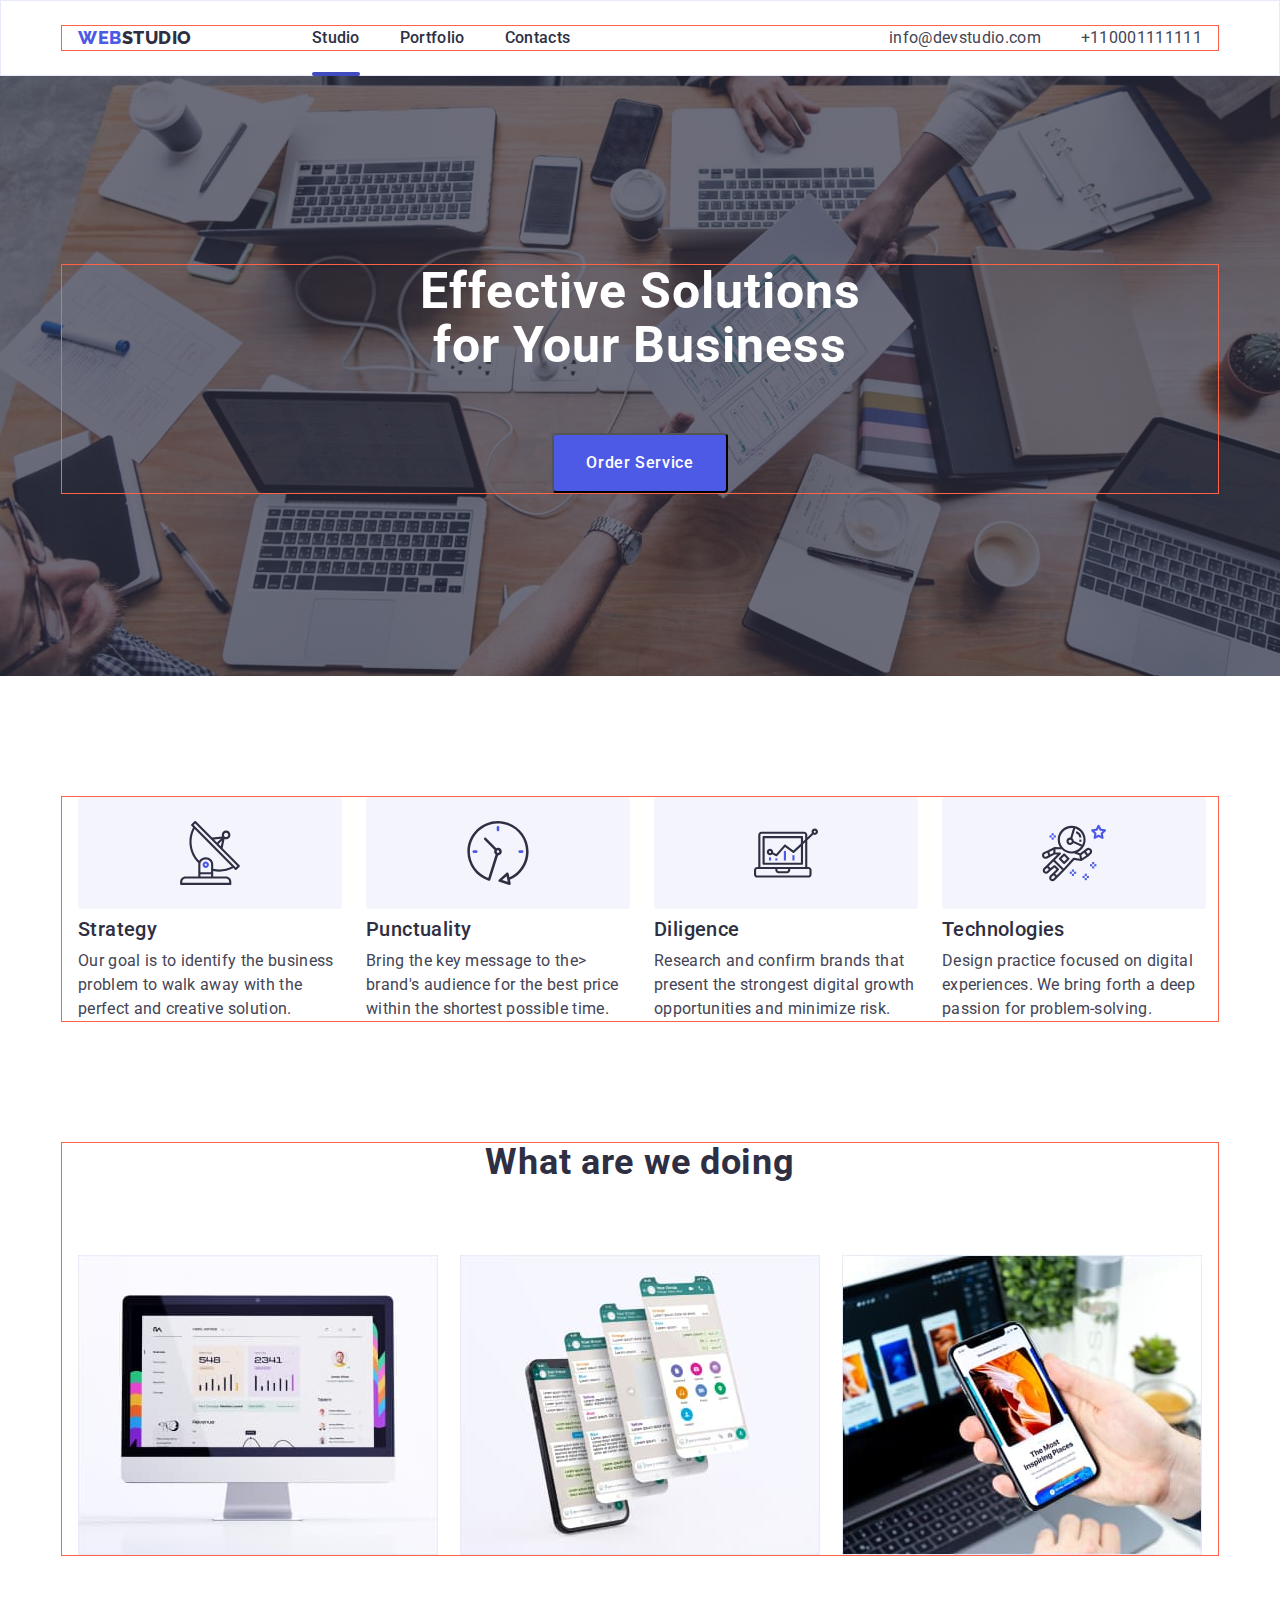
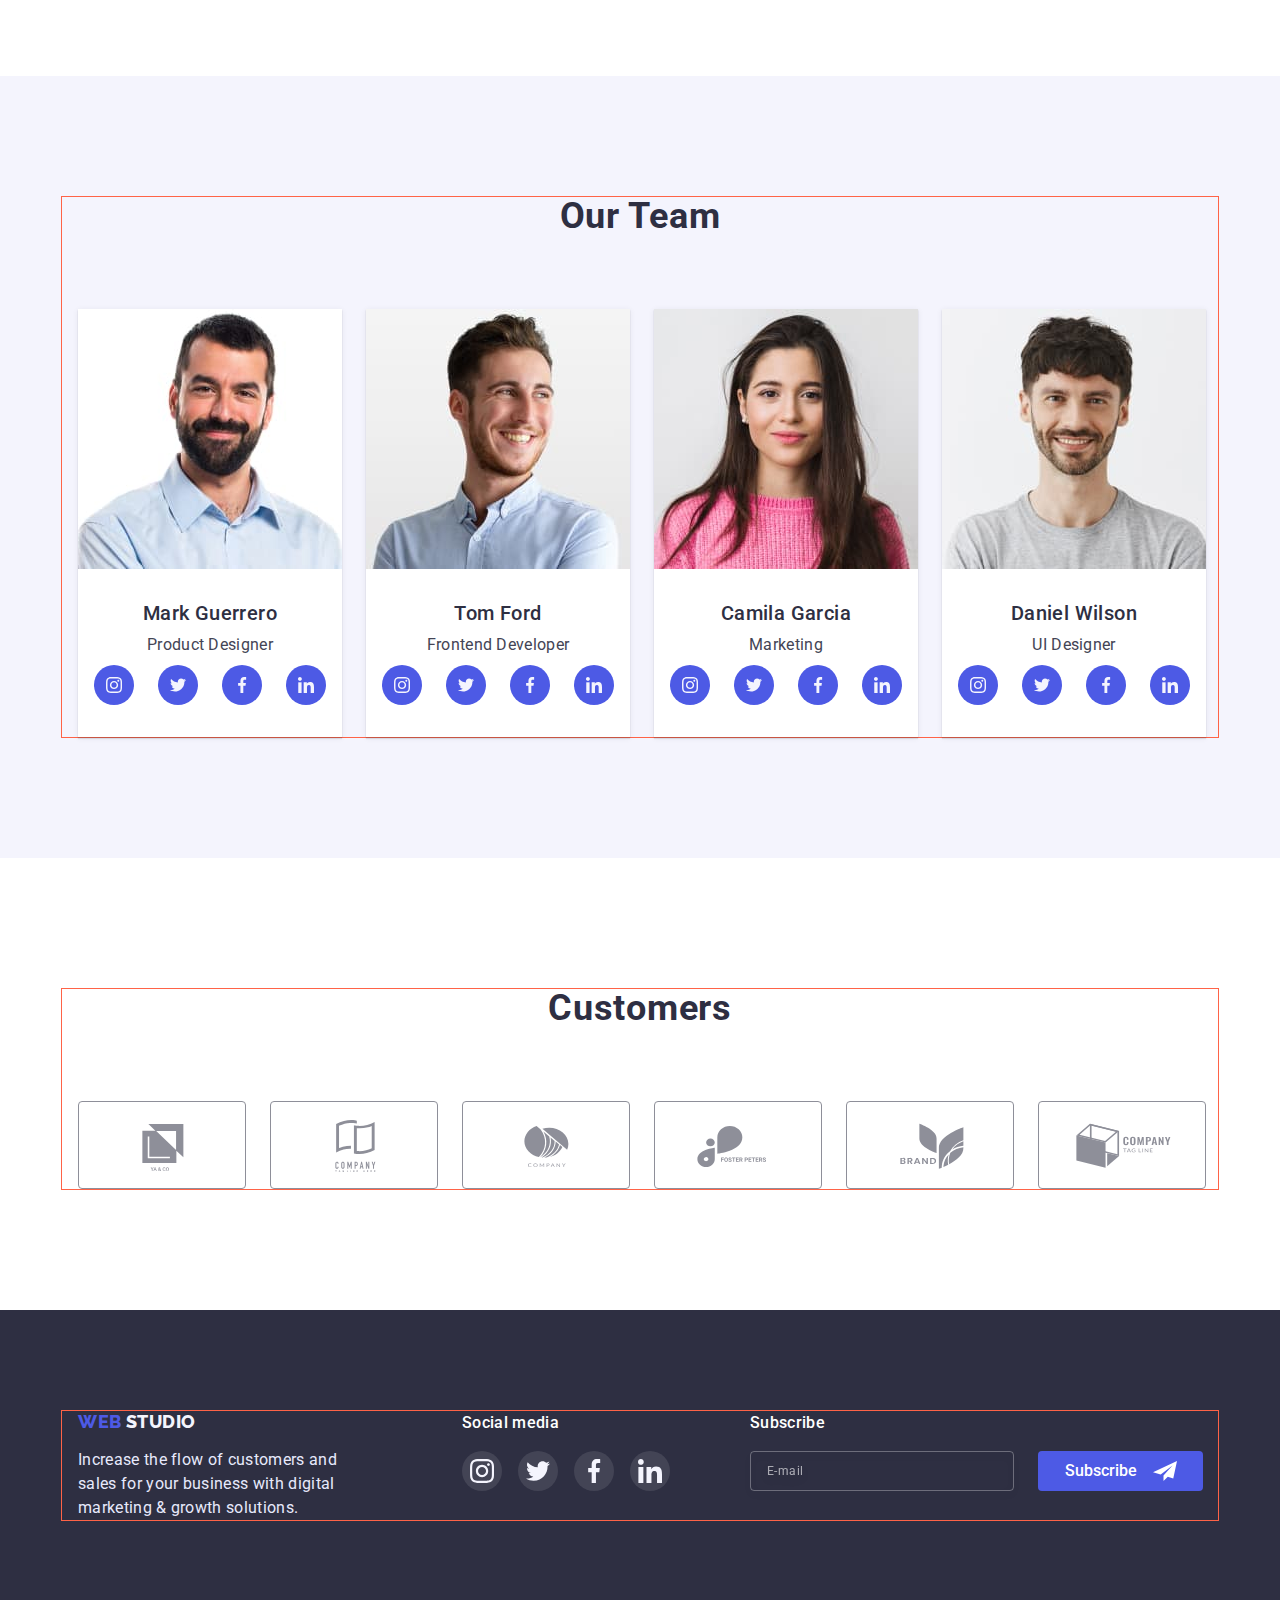
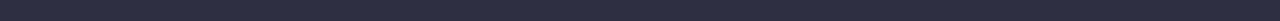
<file: index.html>
<!DOCTYPE html>
<html lang="en">
  <head>
    <meta charset="UTF-8" />
    <meta http-equiv="X-UA-Compatible" content="IE=edge" />
    <meta name="viewport" content="width=device-width, initial-scale=1.0" />
    <title>Web-Studio</title>
    <link
      rel="stylesheet"
      href="https://cdn.jsdelivr.net/npm/modern-normalize@1.1.0/modern-normalize.min.css"
    />
    <link rel="preconnect" href="https://fonts.googleapis.com" />
    <link rel="preconnect" href="https://fonts.gstatic.com" crossorigin />
    <link
      href="https://fonts.googleapis.com/css2?family=Montserrat:wght@400;700&family=Raleway:wght@800&family=Roboto:wght@400;500;700&display=swap"
      rel="stylesheet"
    />
    <link rel="stylesheet" href="./css/styles.css" />
  </head>
  <body>
    <!-- header -->
    <header class="page-header">
      <div class="container page-header-container">
        <nav class="page-nav">
          <a class="header-logo link" href="./index.html">
            <span class="header-logo-web">WEB</span>
            <span class="header-logo-studio">STUDIO</span>
          </a>
          <ul class="list menu">
            <li class="menu-item">
              <a class="menu-link link current" href="./index.html">Studio</a>
            </li>
            <li class="menu-item">
              <a class="menu-link link" href="./portfolio.html">Portfolio</a>
            </li>
            <li class="menu-item">
              <a class="menu-link link" href="./contacts.html">Contacts</a>
            </li>
          </ul>
        </nav>
        <button type="button" class="mobile-menu-open" data-menu-open>
          <svg class="mobile-menu-open-icon" width="32" height="22">
            <use href="./img/icons.svg.svg#icon-burger"></use>
          </svg>
        </button>
        <ul class="contact list">
          <li class="contact-item">
            <a class="contact-mail link" href="mailto:info@devstudio.com"
              >info@devstudio.com</a
            >
          </li>
          <li class="contact-item">
            <a class="contact-phone-number link" href="tel:+110001111111"
              >+110001111111</a
            >
          </li>
        </ul>
      </div>
      <!-- header mobile menu -->
      <div class="mobile-menu mobile-menu-container is-hidden" data-menu>
        <button class="mobile-menu-close-btn" data-menu-close>
          <svg class="mobile-menu-close-icon" width="8" height="8">
            <use href="./img/icons.svg.svg#icon-modal-close"></use>
          </svg>
        </button>
        <nav class="mobile-menu-nav">
          <ul class="mobile-menu-list list">
            <li class="mobile-menu-item">
              <a class="mobile-menu-link link" href="./index.html">Studio</a>
            </li>
            <li class="mobile-menu-item">
              <a class="mobile-menu-link link" href="./portfolio.html"
                >Portfolio</a
              >
            </li>
            <li class="mobile-menu-item">
              <a class="mobile-menu-link-contacts link" href="./contacts.html"
                >Contacts</a
              >
            </li>
          </ul>
        </nav>
        <div class="mobile-menu-bottom">
          <ul class="mobile-menu-contact list">
            <li class="mobile-menu-contact-phone-number-item">
              <a
                class="mobile-menu-contact-phone-number link"
                href="tel:+110001111111"
                >+110001111111</a
              >
            </li>
            <li class="mobile-menu-contact-mail-item">
              <a
                class="mobile-menu-contact-mail link"
                href="mailto:info@devstudio.com"
                >info@devstudio.com</a
              >
            </li>
          </ul>
          <div class="mobile-menu-social">
            <ul class="mobile-menu-social-list list">
              <li class="mobile-menu-social-item">
                <a href="" class="mobile-menu-social-link">
                  <svg class="mobile-menu-social-icon" width="24" height="24">
                    <use href="./img/icons.svg.svg#icon-instagram"></use>
                  </svg>
                </a>
              </li>
              <li class="mobile-menu-social-item">
                <a href="" class="mobile-menu-social-link">
                  <svg class="mobile-menu-social-icon" width="24" height="24">
                    <use href="./img/icons.svg.svg#icon-twitter"></use>
                  </svg>
                </a>
              </li>
              <li class="mobile-menu-social-item">
                <a href="" class="mobile-menu-social-link">
                  <svg class="mobile-menu-social-icon" width="24" height="24">
                    <use href="./img/icons.svg.svg#icon-facebook"></use>
                  </svg>
                </a>
              </li>
              <li class="mobile-menu-social-item">
                <a href="" class="mobile-menu-social-link">
                  <svg class="mobile-menu-social-icon" width="24" height="24">
                    <use href="./img/icons.svg.svg#icon-linkedin"></use>
                  </svg>
                </a>
              </li>
            </ul>
          </div>
        </div>
      </div>
    </header>
    <!-- main -->
    <main>
      <!-- hero -->
      <section class="hero">
        <div class="container">
          <h1 class="hero-title">Effective Solutions for Your Business</h1>
          <button class="modal-btn" type="button" data-modal-open>
            Order Service
          </button>
        </div>
      </section>
      <!-- goals and benefits -->
      <section class="goals-and-benefits">
        <div class="container">
          <h2 hidden>Goals and Benefits</h2>
          <ul class="list goals-and-benefits-list">
            <li class="goals-and-benefits-item">
              <a href="" class="goals-and-benefits-link">
                <svg class="goals-and-benefits-icon" width="64" height="64">
                  <use href="./img/icons.svg.svg#icon-antenna"></use>
                </svg>
              </a>
              <h3 class="goals-and-benefits-title">Strategy</h3>
              <p class="goals-and-benefits-text">
                Our goal is to identify the business problem to walk away with
                the perfect and creative solution.
              </p>
            </li>
            <li class="goals-and-benefits-item">
              <a href="" class="goals-and-benefits-link">
                <svg class="goals-and-benefits-icon" width="64" height="64">
                  <use href="./img/icons.svg.svg#icon-clock"></use>
                </svg>
              </a>
              <h3 class="goals-and-benefits-title">Punctuality</h3>
              <p class="goals-and-benefits-text">
                Bring the key message to the> brand's audience for the best
                price within the shortest possible time.
              </p>
            </li>
            <li class="goals-and-benefits-item">
              <a href="" class="goals-and-benefits-link">
                <svg class="goals-and-benefits-icon" width="64" height="64">
                  <use href="./img/icons.svg.svg#icon-diagram"></use>
                </svg>
              </a>
              <h3 class="goals-and-benefits-title">Diligence</h3>
              <p class="goals-and-benefits-text">
                Research and confirm brands that present the strongest digital
                growth opportunities and minimize risk.
              </p>
            </li>
            <li class="goals-and-benefits-item">
              <a href="" class="goals-and-benefits-link">
                <svg class="goals-and-benefits-icon" width="64" height="64">
                  <use href="./img/icons.svg.svg#icon-astronaut"></use>
                </svg>
              </a>
              <h3 class="goals-and-benefits-title">Technologies</h3>
              <p class="goals-and-benefits-text">
                Design practice focused on digital experiences. We bring forth a
                deep passion for problem-solving.
              </p>
            </li>
          </ul>
        </div>
      </section>
      <!-- what are we doing -->
      <section class="what-are-we-doing">
        <div class="container">
          <h2 class="what-are-we-doing-title">What are we doing</h2>
          <ul class="list what-are-we-doing-images">
            <li>
              <img
                src="./img/services_section/img1.jpg"
                alt="desktop sites"
                width="360px"
                height="300px"
              />
            </li>
            <li>
              <img
                src="./img/services_section/img2.jpg"
                alt="mobile applications"
                width="360px"
                height="300px"
              />
            </li>
            <li>
              <img
                src="./img/services_section/img3.jpg"
                alt="dating websites"
                width="360px"
                height="300px"
              />
            </li>
          </ul>
        </div>
      </section>
      <!-- our team -->
      <section class="our-team-background">
        <div class="container team">
          <h2 class="our-team">Our Team</h2>
          <ul class="list our-team-images">
            <li class="foto-background card">
              <div class="card-team">
                <img
                  src="./img/team/mark_guerrero.jpg"
                  alt="Mark Guerrero"
                  srcset="
                    ./img/team/mark_guerrero.jpg    1x,
                    ./img/team/mark_guerrero_2x.jpg 2x
                  "
                  width="264px"
                  height="260px"
                />
                <div class="explanation-for-cards-studio">
                  <h3 class="name-team">Mark Guerrero</h3>
                  <p class="job-title">Product Designer</p>
                  <ul class="social-list list">
                    <li class="social-item">
                      <a href="" class="social-link">
                        <svg class="social-icon" width="16" height="16">
                          <use href="./img/icons.svg.svg#icon-instagram"></use>
                        </svg>
                      </a>
                    </li>
                    <li class="social-item">
                      <a href="" class="social-link">
                        <svg class="social-icon" width="16" height="16">
                          <use href="./img/icons.svg.svg#icon-twitter"></use>
                        </svg>
                      </a>
                    </li>
                    <li class="social-item">
                      <a href="" class="social-link">
                        <svg class="social-icon" width="16" height="16">
                          <use href="./img/icons.svg.svg#icon-facebook"></use>
                        </svg>
                      </a>
                    </li>
                    <li class="social-item">
                      <a href="" class="social-link">
                        <svg class="social-icon" width="16" height="16">
                          <use href="./img/icons.svg.svg#icon-linkedin"></use>
                        </svg>
                      </a>
                    </li>
                  </ul>
                </div>
              </div>
            </li>
            <li class="foto-background card">
              <div class="card-team">
                <img
                  src="./img/team/tom_ford.jpg"
                  alt="Tom Ford"
                  srcset="
                    ./img/team/tom_ford.jpg    1x,
                    ./img/team/tom_ford_2x.jpg 2x
                  "
                  width="264px"
                  height="260px"
                />
                <div class="explanation-for-cards-studio">
                  <h3 class="name-team">Tom Ford</h3>
                  <p class="job-title">Frontend Developer</p>
                  <ul class="social-list list">
                    <li class="social-item">
                      <a href="" class="social-link">
                        <svg class="social-icon" width="16" height="16">
                          <use href="./img/icons.svg.svg#icon-instagram"></use>
                        </svg>
                      </a>
                    </li>
                    <li class="social-item">
                      <a href="" class="social-link">
                        <svg class="social-icon" width="16" height="16">
                          <use href="./img/icons.svg.svg#icon-twitter"></use>
                        </svg>
                      </a>
                    </li>
                    <li class="social-item">
                      <a href="" class="social-link">
                        <svg class="social-icon" width="16" height="16">
                          <use href="./img/icons.svg.svg#icon-facebook"></use>
                        </svg>
                      </a>
                    </li>
                    <li class="social-item">
                      <a href="" class="social-link">
                        <svg class="social-icon" width="16" height="16">
                          <use href="./img/icons.svg.svg#icon-linkedin"></use>
                        </svg>
                      </a>
                    </li>
                  </ul>
                </div>
              </div>
            </li>
            <li class="foto-background card">
              <div class="card-team">
                <img
                  src="./img/team/camila_garcia.jpg"
                  alt="Camila Garcia"
                  srcset="
                    ./img/team/camila_garcia.jpg    1x,
                    ./img/team/camila_garcia_2x.jpg 2x
                  "
                  width="264px"
                  height="260px"
                />
                <div class="explanation-for-cards-studio">
                  <h3 class="name-team">Camila Garcia</h3>
                  <p class="job-title">Marketing</p>
                  <ul class="social-list list">
                    <li class="social-item">
                      <a href="" class="social-link">
                        <svg class="social-icon" width="16" height="16">
                          <use href="./img/icons.svg.svg#icon-instagram"></use>
                        </svg>
                      </a>
                    </li>
                    <li class="social-item">
                      <a href="" class="social-link">
                        <svg class="social-icon" width="16" height="16">
                          <use href="./img/icons.svg.svg#icon-twitter"></use>
                        </svg>
                      </a>
                    </li>
                    <li class="social-item">
                      <a href="" class="social-link">
                        <svg class="social-icon" width="16" height="16">
                          <use href="./img/icons.svg.svg#icon-facebook"></use>
                        </svg>
                      </a>
                    </li>
                    <li class="social-item">
                      <a href="" class="social-link">
                        <svg class="social-icon" width="16" height="16">
                          <use href="./img/icons.svg.svg#icon-linkedin"></use>
                        </svg>
                      </a>
                    </li>
                  </ul>
                </div>
              </div>
            </li>
            <li class="foto-background card">
              <div class="card-team">
                <img
                  src="./img/team/daniel_wilson.jpg"
                  alt="Daniel Wilson"
                  srcset="
                    ./img/team/daniel_wilson.jpg    1x,
                    ./img/team/daniel_wilson_2x.jpg 2x
                  "
                  width="264px"
                  height="260px"
                />
                <div class="explanation-for-cards-studio">
                  <h3 class="name-team">Daniel Wilson</h3>
                  <p class="job-title">UI Designer</p>
                  <ul class="social-list list">
                    <li class="social-item">
                      <a href="" class="social-link">
                        <svg class="social-icon" width="16" height="16">
                          <use href="./img/icons.svg.svg#icon-instagram"></use>
                        </svg>
                      </a>
                    </li>
                    <li class="social-item">
                      <a href="" class="social-link">
                        <svg class="social-icon" width="16" height="16">
                          <use href="./img/icons.svg.svg#icon-twitter"></use>
                        </svg>
                      </a>
                    </li>
                    <li class="social-item">
                      <a href="" class="social-link">
                        <svg class="social-icon" width="16" height="16">
                          <use href="./img/icons.svg.svg#icon-facebook"></use>
                        </svg>
                      </a>
                    </li>
                    <li class="social-item">
                      <a href="" class="social-link">
                        <svg class="social-icon" width="16" height="16">
                          <use href="./img/icons.svg.svg#icon-linkedin"></use>
                        </svg>
                      </a>
                    </li>
                  </ul>
                </div>
              </div>
            </li>
          </ul>
        </div>
      </section>
      <!-- customers -->
      <section class="customers">
        <div class="container">
          <h2 class="title-customers">Customers</h2>
          <ul class="customers-list list">
            <li class="customers-item">
              <a href="" class="customers-link">
                <svg class="customers-icon" width="104" height="56">
                  <use href="./img/icons.svg.svg#icon-logo-1"></use>
                </svg>
              </a>
            </li>
            <li class="customers-list-item">
              <a href="" class="customers-link">
                <svg class="customers-icon" width="104" height="56">
                  <use href="./img/icons.svg.svg#icon-logo-2"></use>
                </svg>
              </a>
            </li>
            <li class="customers-list-item">
              <a href="" class="customers-link">
                <svg class="customers-icon" width="104" height="56">
                  <use href="./img/icons.svg.svg#icon-logo-3"></use>
                </svg>
              </a>
            </li>
            <li class="customers-list-item">
              <a href="" class="customers-link">
                <svg class="customers-icon" width="104" height="56">
                  <use href="./img/icons.svg.svg#icon-logo-4"></use>
                </svg>
              </a>
            </li>
            <li class="customers-list-item">
              <a href="" class="customers-link">
                <svg class="customers-icon" width="104" height="56">
                  <use href="./img/icons.svg.svg#icon-logo-5"></use>
                </svg>
              </a>
            </li>
            <li class="customers-list-item">
              <a href="" class="customers-link">
                <svg class="customers-icon" width="104" height="56">
                  <use href="./img/icons.svg.svg#icon-logo-6"></use>
                </svg>
              </a>
            </li>
          </ul>
        </div>
      </section>
    </main>

    <!-- footer -->
    <footer class="footer">
      <div class="container footer-container">
        <div class="footer-logo">
          <h2 hidden>Call to action</h2>
          <a class="logo link" href="index.html">
            <span class="footer-logo-web">WEB</span>
            <span class="footer-logo-studio">STUDIO</span>
          </a>
          <p class="call-to-action">
            Increase the flow of customers and sales for your business with
            digital marketing & growth solutions.
          </p>
        </div>
        <!-- footer social media -->
        <div class="social-media">
          <p class="footer-social-media">Social media</p>
          <ul class="footer-social-list list">
            <li class="footer-social-item">
              <a href="" class="footer-social-link">
                <svg class="footer-social-icon" width="24" height="24">
                  <use href="./img/icons.svg.svg#icon-instagram"></use>
                </svg>
              </a>
            </li>
            <li class="footer-social-item">
              <a href="" class="footer-social-link">
                <svg class="footer-social-icon" width="24" height="24">
                  <use href="./img/icons.svg.svg#icon-twitter"></use>
                </svg>
              </a>
            </li>
            <li class="footer-social-item">
              <a href="" class="footer-social-link">
                <svg class="footer-social-icon" width="24" height="24">
                  <use href="./img/icons.svg.svg#icon-facebook"></use>
                </svg>
              </a>
            </li>
            <li class="footer-social-item">
              <a href="" class="footer-social-link">
                <svg class="footer-social-icon" width="24" height="24">
                  <use href="./img/icons.svg.svg#icon-linkedin"></use>
                </svg>
              </a>
            </li>
          </ul>
        </div>
        <!-- footer subsribe  -->
        <div class="subscribe-footer">
          <p class="subscribe-title">Subscribe</p>
          <form class="subscribe-form">
            <label for="subscribe" class="subscribe-label">
              <input
                type="email"
                class="subscribe-input"
                name="subscribe"
                required
                placeholder="E-mail"
                pattern="[a-z0-9._%+-]+@[a-z0-9.-]+\.[a-z]{2,}$"
              />
              <div class="modal-button-subscribe">
                <button type="submit" class="subscribe-button">
                  Subscribe
                  <svg class="subscribe-icon" width="24" height="24">
                    <use href="./img/icons.svg.svg#icon-frame"></use>
                  </svg>
                </button>
              </div>
            </label>
          </form>
        </div>
      </div>
    </footer>
    <!-- modal.js  -->
    <div class="backdrop is-hidden" data-modal>
      <div class="modal">
        <button type="button" class="modal-close" data-modal-close>
          <svg class="modal-close-icon" width="8" height="8">
            <use href="./img/icons.svg.svg#icon-modal-close"></use>
          </svg>
        </button>
        <form class="modal-form">
          <p class="call-to-fill">
            Leave your contacts and we will call you back
          </p>
          <label class="modal-form-field">
            <span class="modal-form-input-desc">Name</span>
            <span class="modal-form-input-wrapper">
              <input
                type="text"
                name="user-name"
                class="modal-form-input"
                required
                pattern="[A-Za-z]+"
                minlength="3"
              />
              <svg class="modal-form-input-icon" width="12" height="12">
                <use href="./img/icons.svg.svg#icon-person-icon"></use>
              </svg>
            </span>
          </label>
          <label class="modal-form-field">
            <span class="modal-form-input-desc">Phone</span>
            <span class="modal-form-input-wrapper">
              <input
                type="tel"
                name="user-phone"
                class="modal-form-input"
                required
                pattern="[0-9]{3}--[0-9]{3}--[0-9]{2}--[0-9]{2}"
                title="xxx-xxx-xx-xx"
              />
              <svg class="modal-form-input-icon" width="13" height="13">
                <use href="./img/icons.svg.svg#icon-phone-icon"></use>
              </svg>
            </span>
          </label>
          <label class="modal-form-field">
            <span class="modal-form-input-desc">Email</span>
            <span class="modal-form-input-wrapper">
              <input
                type="email"
                name="user-email"
                class="modal-form-input"
                required
                pattern="[a-z0-9._%+-]+@[a-z0-9.-]+\.[a-z]{2,}$"
              />
              <svg class="modal-form-input-icon" width="15" height="12">
                <use href="./img/icons.svg.svg#icon-email-icon"></use>
              </svg>
            </span>
          </label>
          <label class="modal-form-field">
            <span class="modal-form-input-desc">Comment</span>
            <textarea
              name="user-message"
              class="modal-form-message"
              placeholder="Text input"
            ></textarea>
          </label>
          <input
            id="user-policy"
            type="checkbox"
            name="user-policy"
            class="modal-form-check visyalli-hidden"
          />
          <label for="user-policy" class="modal-form-check-desc">
            I accept the terms and conditions of the
            <a href="" class="modal-link">Privacy Policy</a>
          </label>
          <button type="submit" class="modal-form-submit">Send</button>
        </form>
      </div>
    </div>
    <script src="./js/modal.js"></script>
    <script src="./js/mobile-menu.js"></script>
  </body>
</html>
</file>
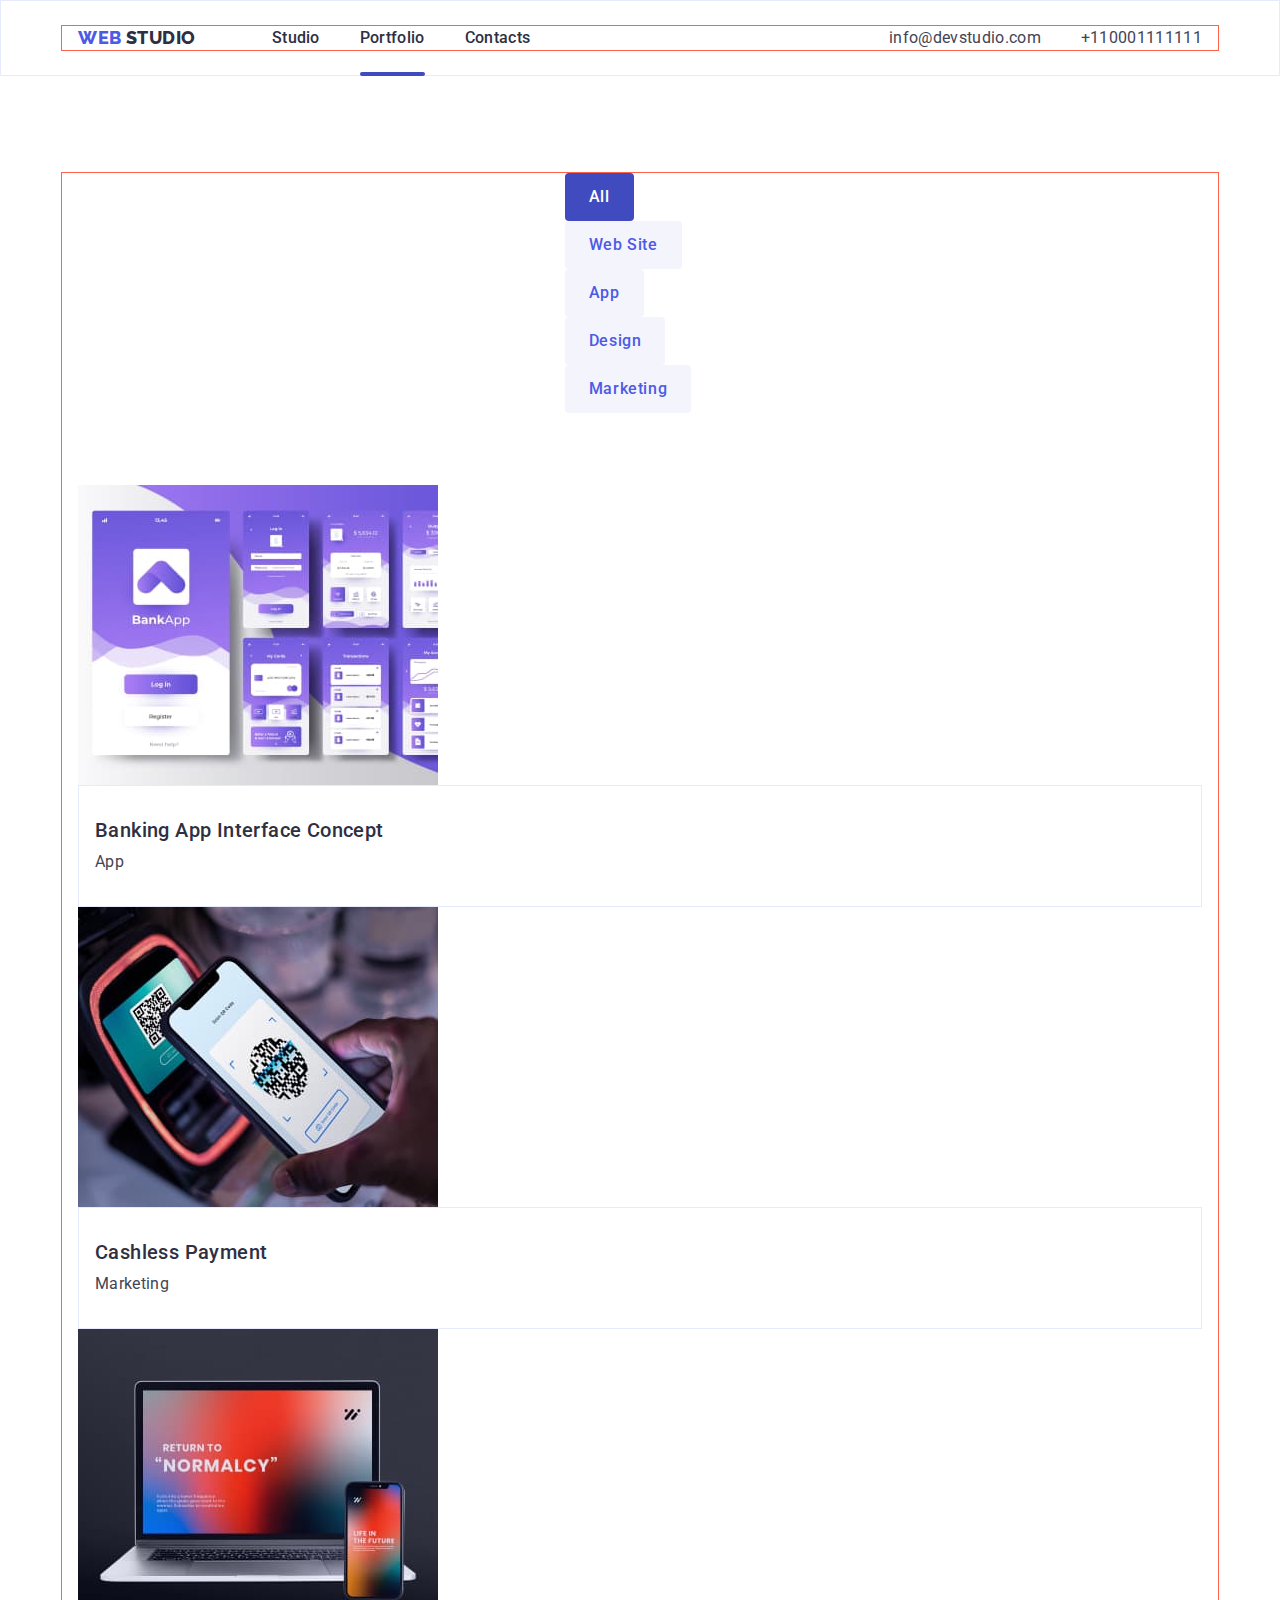
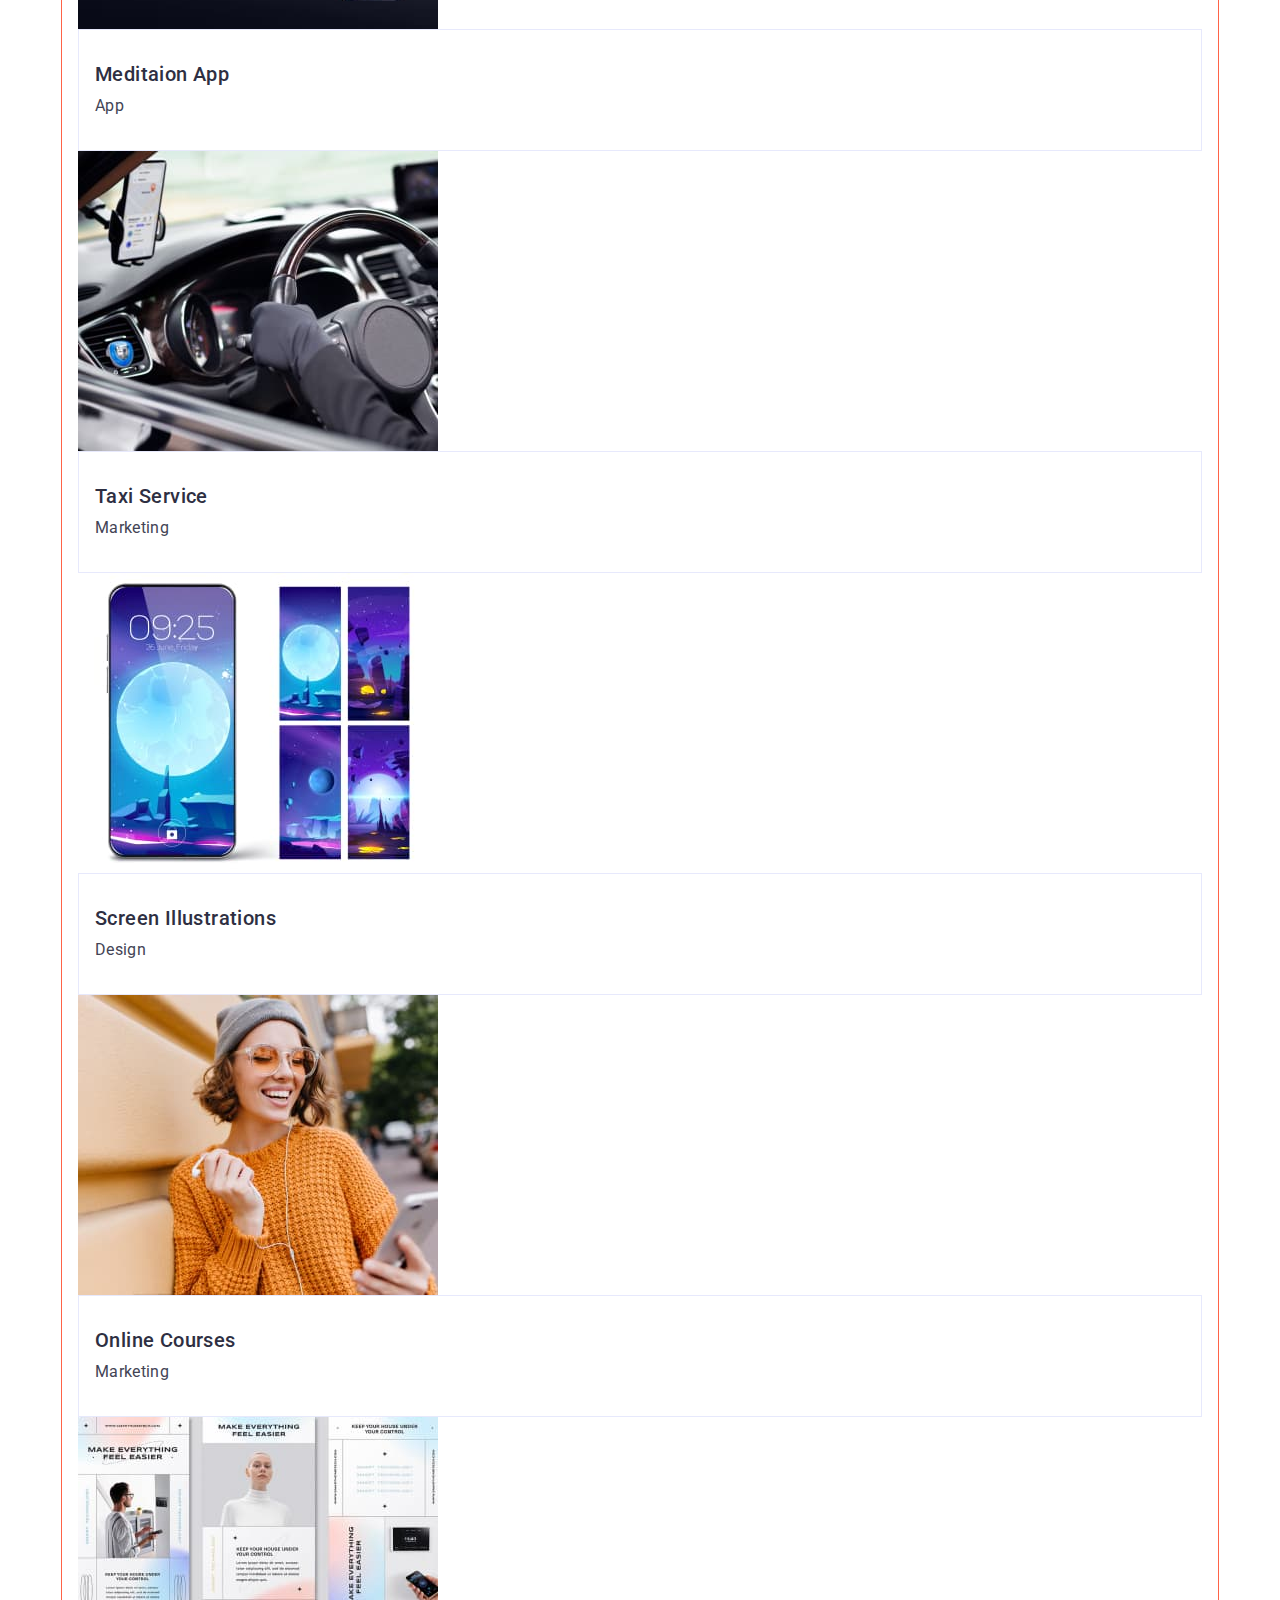
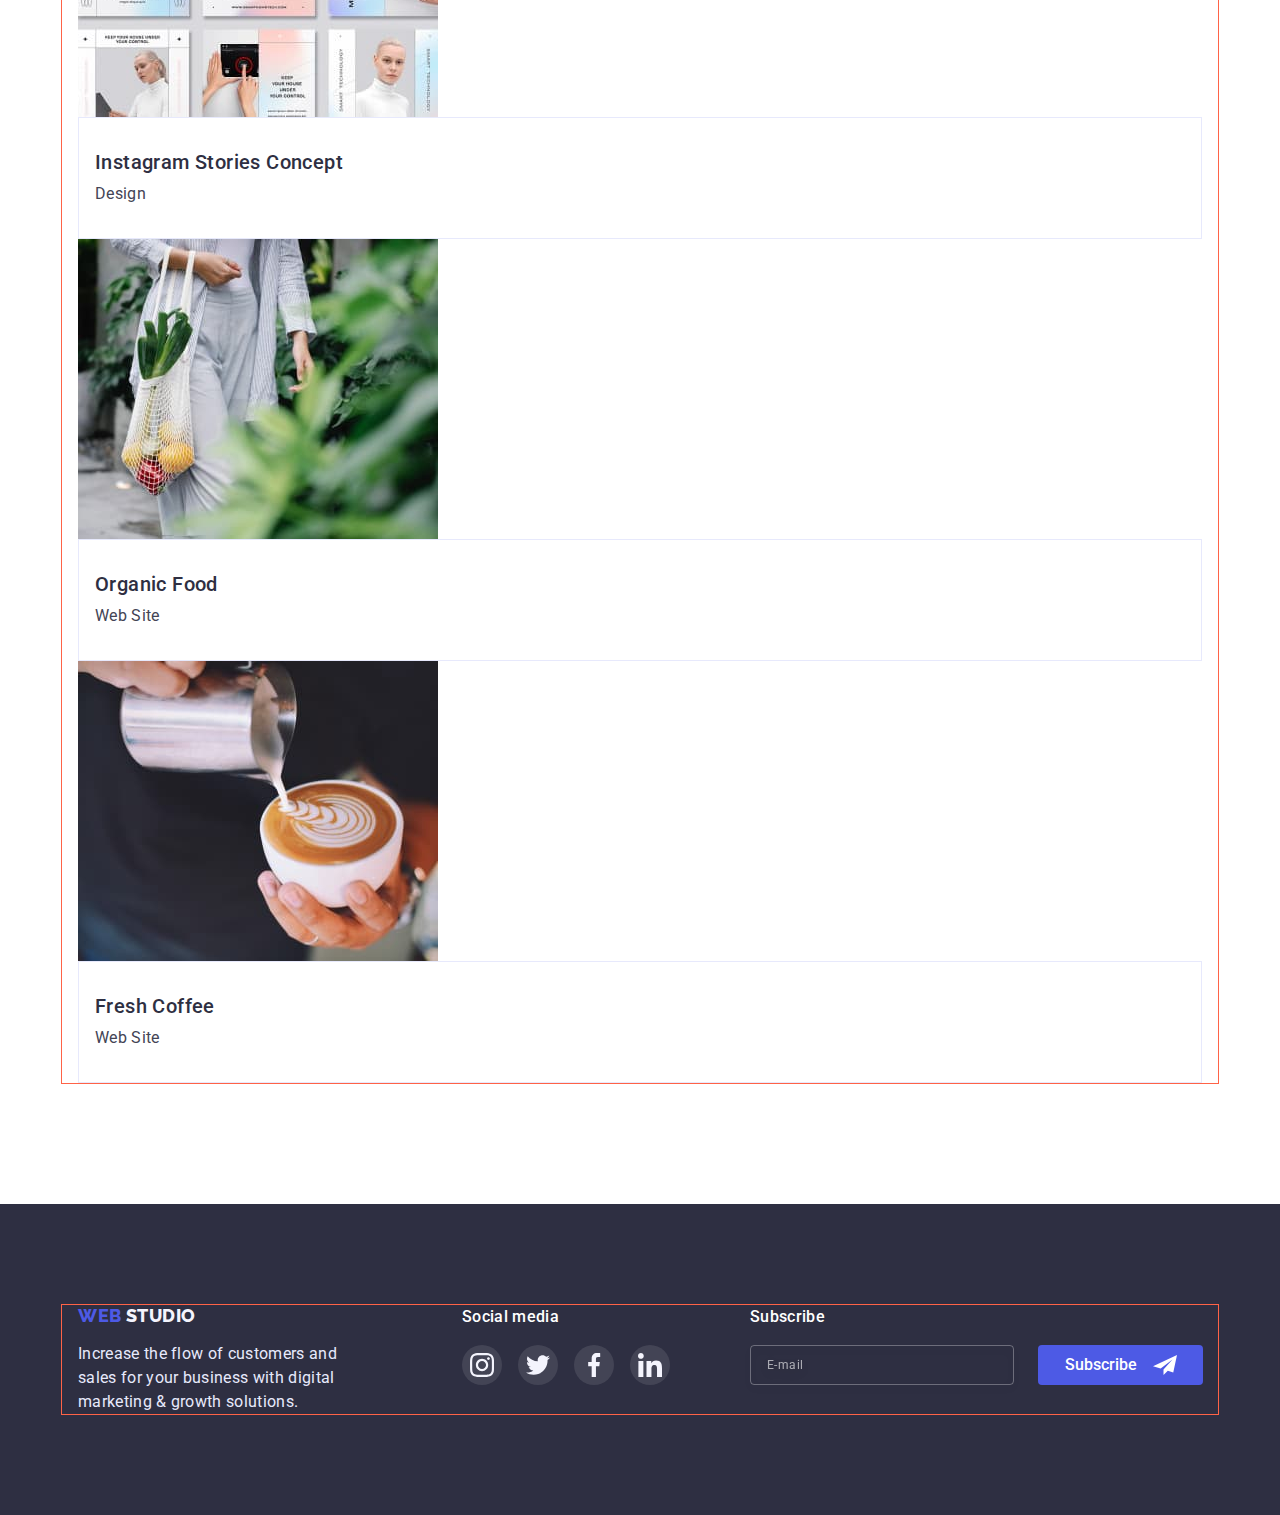
<file: portfolio.html>
<!DOCTYPE html>
<html lang="en">
  <head>
    <meta charset="UTF-8" />
    <meta http-equiv="X-UA-Compatible" content="IE=edge" />
    <meta name="viewport" content="width=device-width, initial-scale=1.0" />
    <title>Portfolio</title>
    <link
      rel="stylesheet"
      href="https://cdn.jsdelivr.net/npm/modern-normalize@1.1.0/modern-normalize.min.css"
    />
    <link rel="preconnect" href="https://fonts.googleapis.com" />
    <link rel="preconnect" href="https://fonts.gstatic.com" crossorigin />
    <link
      href="https://fonts.googleapis.com/css2?family=Montserrat:wght@400;700&family=Raleway:wght@800&family=Roboto:wght@400;500;700&display=swap"
      rel="stylesheet"
    />
    <link rel="stylesheet" href="./css/styles.css" />
  </head>
  <body>
    <!-- header -->
    <header class="page-header">
      <div class="container page-header-container">
        <nav class="page-nav">
          <a class="logo link" href="./index.html">
            <span class="header-logo-web">WEB</span>
            <span class="header-logo-studio">STUDIO</span>
          </a>
          <ul class="menu list">
            <li class="menu-item">
              <a class="menu-link link" href="./index.html">Studio</a>
            </li>
            <li class="menu-item">
              <a class="menu-link link current" href="./portfolio.html"
                >Portfolio</a
              >
            </li>
            <li class="menu-item">
              <a class="menu-link link" href="./contacts.html">Contacts</a>
            </li>
          </ul>
        </nav>
        <ul class="contact list">
          <li class="contact-item">
            <a class="contact-mail link" href="mailto:info@devstudio.com"
              >info@devstudio.com</a
            >
          </li>
          <li class="contact-item">
            <a class="contact-phone-number link" href="tel:+110001111111"
              >+110001111111</a
            >
          </li>
        </ul>
      </div>
    </header>
    <!--main-->
    <main>
      <section class="portfolio">
        <div class="container">
          <h2 hidden>Portfolio</h2>
          <!--portfolio button-->
          <nav class="portfolio-nav">
            <ul class="list">
              <li class="portfilio-label">
                <div class="portfolio-nav-link">
                  <button class="filter-btn-active" type="button">All</button>
                </div>
              </li>
              <li class="portfilio-label">
                <div class="portfolio-nav-link">
                  <button class="filter-btn" type="button">Web Site</button>
                </div>
              </li>
              <li class="portfilio-label">
                <div class="portfolio-nav-link">
                  <button class="filter-btn" type="button">App</button>
                </div>
              </li>
              <li class="portfilio-label">
                <div class="portfolio-nav-link">
                  <button class="filter-btn" type="button">Design</button>
                </div>
              </li>
              <li class="portfilio-label">
                <div class="portfolio-nav-link">
                  <button class="filter-btn" type="button">Marketing</button>
                </div>
              </li>
            </ul>
          </nav>
          <!--portfolio work-->
          <ul class="list portfolio-images">
            <li class="portfolio-card">
              <a href="" class="link portfolio-card-link">
                <div class="portfolio-link">
                  <img
                    src="./img/portfolio/banking-app-interface-concept.jpg"
                    alt="Banking App Interface Concept"
                    width="360px"
                    height="300px"
                  />
                  <div class="overlay">
                    <p class="overlay-text">
                      14 Stylish and User-Friendly App Design Concepts · Task
                      Manager App · Calorie Tracker App · Exotic Fruit Ecommerce
                      App · Cloud Storage App
                    </p>
                  </div>
                </div>
                <div class="explanation-for-cards-portfolio">
                  <h3 class="portfolio-industry link">
                    Banking App Interface Concept
                  </h3>
                  <p class="portfolio-service">App</p>
                </div>
              </a>
            </li>
            <li class="portfolio-card">
              <a href="" class="link portfolio-card-link">
                <div class="portfolio-link">
                  <img
                    src="./img/portfolio/cashless-payment.jpg"
                    alt="Cashless Payment"
                    width="360px"
                    height="300px"
                  />
                  <div class="overlay">
                    <p class="overlay-text">
                      14 Stylish and User-Friendly App Design Concepts · Task
                      Manager App · Calorie Tracker App · Exotic Fruit Ecommerce
                      App · Cloud Storage App
                    </p>
                  </div>
                </div>
                <div class="explanation-for-cards-portfolio">
                  <h3 class="portfolio-industry">Cashless Payment</h3>
                  <p class="portfolio-service">Marketing</p>
                </div>
              </a>
            </li>
            <li class="portfolio-card">
              <a href="" class="link portfolio-card-link">
                <div class="portfolio-link">
                  <img
                    src="./img/portfolio/meditaion-app.jpg"
                    alt="Meditaion App"
                    width="360px"
                    height="300px"
                  />
                  <div class="overlay">
                    <p class="overlay-text">
                      14 Stylish and User-Friendly App Design Concepts · Task
                      Manager App · Calorie Tracker App · Exotic Fruit Ecommerce
                      App · Cloud Storage App
                    </p>
                  </div>
                </div>
                <div class="explanation-for-cards-portfolio">
                  <h3 class="portfolio-industry">Meditaion App</h3>
                  <p class="portfolio-service">App</p>
                </div>
              </a>
            </li>
            <li class="portfolio-card">
              <a href="" class="link portfolio-card-link">
                <div class="portfolio-link">
                  <img
                    src="./img/portfolio/taxi-service.jpg"
                    alt="Taxi Service"
                    width="360px"
                    height="300px"
                  />
                  <div class="overlay">
                    <p class="overlay-text">
                      14 Stylish and User-Friendly App Design Concepts · Task
                      Manager App · Calorie Tracker App · Exotic Fruit Ecommerce
                      App · Cloud Storage App
                    </p>
                  </div>
                </div>
                <div class="explanation-for-cards-portfolio">
                  <h3 class="portfolio-industry">Taxi Service</h3>
                  <p class="portfolio-service">Marketing</p>
                </div>
              </a>
            </li>
            <li class="portfolio-card">
              <a href="" class="link portfolio-card-link">
                <div class="portfolio-link">
                  <img
                    src="./img/portfolio/screen-illustrations.jpg"
                    alt="Screen Illustrations"
                    width="360px"
                    height="300px"
                  />
                  <div class="overlay">
                    <p class="overlay-text">
                      14 Stylish and User-Friendly App Design Concepts · Task
                      Manager App · Calorie Tracker App · Exotic Fruit Ecommerce
                      App · Cloud Storage App
                    </p>
                  </div>
                </div>
                <div class="explanation-for-cards-portfolio">
                  <h3 class="portfolio-industry">Screen Illustrations</h3>
                  <p class="portfolio-service">Design</p>
                </div>
              </a>
            </li>
            <li class="portfolio-card">
              <a href="" class="link portfolio-card-link">
                <div class="portfolio-link">
                  <img
                    src="./img/portfolio/online-courses.jpg"
                    alt="Online Courses"
                    width="360px"
                    height="300px"
                  />
                  <div class="overlay">
                    <p class="overlay-text">
                      14 Stylish and User-Friendly App Design Concepts · Task
                      Manager App · Calorie Tracker App · Exotic Fruit Ecommerce
                      App · Cloud Storage App
                    </p>
                  </div>
                </div>
                <div class="explanation-for-cards-portfolio">
                  <h3 class="portfolio-industry">Online Courses</h3>
                  <p class="portfolio-service">Marketing</p>
                </div>
              </a>
            </li>
            <li class="portfolio-card">
              <a href="" class="link portfolio-card-link">
                <div class="portfolio-link">
                  <img
                    src="./img/portfolio/instagram-stories-concept.jpg"
                    alt="Instagram Stories Concept"
                    width="360px"
                    height="300px"
                  />
                  <div class="overlay">
                    <p class="overlay-text">
                      14 Stylish and User-Friendly App Design Concepts · Task
                      Manager App · Calorie Tracker App · Exotic Fruit Ecommerce
                      App · Cloud Storage App
                    </p>
                  </div>
                </div>
                <div class="explanation-for-cards-portfolio">
                  <h3 class="portfolio-industry">Instagram Stories Concept</h3>
                  <p class="portfolio-service">Design</p>
                </div>
              </a>
            </li>
            <li class="portfolio-card">
              <a href="" class="link portfolio-card-link">
                <div class="portfolio-link">
                  <img
                    src="./img/portfolio/organic-food.jpg"
                    alt="Organic Food"
                    width="360px"
                    height="300px"
                  />
                  <div class="overlay">
                    <p class="overlay-text">
                      14 Stylish and User-Friendly App Design Concepts · Task
                      Manager App · Calorie Tracker App · Exotic Fruit Ecommerce
                      App · Cloud Storage App
                    </p>
                  </div>
                </div>
                <div class="explanation-for-cards-portfolio">
                  <h3 class="portfolio-industry">Organic Food</h3>
                  <p class="portfolio-service">Web Site</p>
                </div>
              </a>
            </li>
            <li class="portfolio-card">
              <a href="" class="link portfolio-card-link">
                <div class="portfolio-link">
                  <img
                    src="./img/portfolio/fresh-coffee.jpg"
                    alt="Fresh Coffee"
                    width="360px"
                    height="300px"
                  />
                  <div class="overlay">
                    <p class="overlay-text">
                      14 Stylish and User-Friendly App Design Concepts · Task
                      Manager App · Calorie Tracker App · Exotic Fruit Ecommerce
                      App · Cloud Storage App
                    </p>
                  </div>
                </div>
                <div class="explanation-for-cards-portfolio">
                  <h3 class="portfolio-industry">Fresh Coffee</h3>
                  <p class="portfolio-service">Web Site</p>
                </div>
              </a>
            </li>
          </ul>
        </div>
      </section>
    </main>
    <!-- footer -->
    <footer class="footer">
      <div class="container footer-container">
        <div>
          <h2 hidden>Call to action</h2>
          <a class="logo link" href="index.html">
            <span class="footer-logo-web">WEB</span>
            <span class="footer-logo-studio">STUDIO</span>
          </a>
          <p class="call-to-action">
            Increase the flow of customers and sales for your business with
            digital marketing & growth solutions.
          </p>
        </div>
        <!-- footer social media -->
        <div class="social-media">
          <p class="footer-social-media">Social media</p>
          <ul class="footer-social-list list">
            <li class="footer-social-item">
              <a href="" class="footer-social-link">
                <svg class="footer-social-icon" width="24" height="24">
                  <use href="./img/icons.svg.svg#icon-instagram"></use>
                </svg>
              </a>
            </li>
            <li class="footer-social-item">
              <a href="" class="footer-social-link">
                <svg class="footer-social-icon" width="24" height="24">
                  <use href="./img/icons.svg.svg#icon-twitter"></use>
                </svg>
              </a>
            </li>
            <li class="footer-social-item">
              <a href="" class="footer-social-link">
                <svg class="footer-social-icon" width="24" height="24">
                  <use href="./img/icons.svg.svg#icon-facebook"></use>
                </svg>
              </a>
            </li>
            <li class="footer-social-item">
              <a href="" class="footer-social-link">
                <svg class="footer-social-icon" width="24" height="24">
                  <use href="./img/icons.svg.svg#icon-linkedin"></use>
                </svg>
              </a>
            </li>
          </ul>
        </div>
        <!-- footer subsribe  -->
        <div class="subscribe-footer">
          <p class="subscribe-title">Subscribe</p>
          <form class="subscribe-form">
            <label for="subscribe" class="subscribe-label">
              <input
                type="email"
                class="subscribe-input"
                name="subscribe"
                required
                placeholder="E-mail"
                pattern="[a-z0-9._%+-]+@[a-z0-9.-]+\.[a-z]{2,}$"
              />
              <div class="modal-button-subscribe">
                <button type="submit" class="subscribe-button">
                  Subscribe
                  <svg class="subscribe-icon" width="24" height="24">
                    <use href="./img/icons.svg.svg#icon-frame"></use>
                  </svg>
                </button>
              </div>
            </label>
          </form>
        </div>
      </div>
    </footer>
  </body>
</html>
</file>
<file: css/styles.css>
:root {
  --primary-font: Roboto, sans-serif;
  --secondary-font: Raleway, sans-serif;
  --primary-text-color: #2e2f42;
  --secondary-text-color: #434455;
  --hero-text-color: #ffffff;
  --footer-text-color: #e7e9fc;
  --accent-color: #4d5ae5;
  --primary-text-font-size: 16px;
}

h1,
h2,
h3,
h4,
p {
  margin-top: 0;
  margin-bottom: 0;
}

ul,
ol {
  margin-top: 0;
  margin-bottom: 0;
  padding-left: 0;
}

img {
  display: block;
}

button {
  cursor: pointer;
}

.list {
  list-style: none;
  /* display: flex; */
}

.link {
  text-decoration: none;
}

body {
  font-family: var(--primary-font);
}

.container {
  padding-left: 16px;
  padding-right: 16px;
  border: 1px solid tomato;
}

@media screen and (min-width: 480px) {
  .container {
    width: 428px;
    margin-left: auto;
    margin-right: auto;
  }
}

@media screen and (min-width: 768px) {
  .container {
    width: 768px;
  }
}

@media screen and (min-width: 1200px) {
  .container {
    width: 1158px;
  }
}

.visyalli-hidden {
  position: absolute;
  width: 1px;
  height: 1px;
  margin: -1px;
  padding: 0;
  overflow: hidden;
  border: 0;
  clip: rect(0 0 0 0);
}

/* header */
/* heder mobile styles */

@media screen and (max-width: 767px) {
  .menu {
    display: none;
  }

  .contact {
    display: none;
  }

  .page-header {
    padding-top: 24px;
    padding-bottom: 24px;
  }

  .page-header-container {
    display: flex;
    align-items: center;
    justify-content: space-between;
  }

  .mobile-menu-open {
    background-color: transparent;
    border: none;
    padding: 0;
    height: 22px;
  }

  .mobile-menu-open-icon {
    stroke: #2e2f42;
  }

  .mobile-menu {
    position: fixed;
    width: 100%;
    height: 100%;

    z-index: 1000;
    top: 0;
    left: 0;
    background-color: #ffffff;
    opacity: 1;
    transition: opacity 250ms cubic-bezier(0.4, 0, 0.2, 1),
      visibility 250ms cubic-bezier(0.4, 0, 0.2, 1);
  }

  .mobile-menu.is-hidden {
    opacity: 0;
    visibility: hidden;
    pointer-events: none;
  }

  .mobile-menu-container {
    padding-top: 80px;
    padding-bottom: 40px;
    padding-left: 40px;
    padding-right: 51px;
    display: flex;
    flex-direction: column;
    justify-content: space-between;
  }

  .mobile-menu-close-btn {
    display: flex;
    justify-content: center;
    align-items: center;
    position: absolute;
    top: 40px;
    right: 40px;
    width: 24px;
    height: 24px;
    background-color: #e7e9fc;
    border-radius: 50%;
    border: 1px solid rgba(0, 0, 0, 0.1);
    transition: background-color 250ms cubic-bezier(0.4, 0, 0.2, 1),
      fill 250ms cubic-bezier(0.4, 0, 0.2, 1);
  }

  .mobile-menu-close-btn:hover,
  .mobile-menu-close-btn:focus {
    background-color: var(--accent-color);
  }

  .mobile-menu-close-btn:hover .mobile-menu-close-icon,
  .mobile-menu-close-btn:focus .mobile-menu-close-icon {
    fill: #ffffff;
  }

  .modal-close-icon {
    fill: #000;
  }
}

/* header tablet styles */

@media screen and (min-width: 768px) {
  .mobile-menu {
    display: none;
  }

  .mobile-menu-open {
    display: none;
  }

  .menu {
    display: flex;
    align-items: center;
  }

  .page-header {
    padding-top: 24px;
    padding-bottom: 10px;
    border: 1px solid #e7e9fc;
  }

  .page-nav {
    display: flex;
    align-items: center;
  }

  .page-header-container {
    display: flex;
    align-items: center;
  }

  .header-logo {
    display: flex;
    margin-right: 120px;
  }

  .header-logo-web {
    color: var(--accent-color);
    font-family: var(--secondary-font);
    font-weight: 800;
    font-size: 18px;
    line-height: 1.17;
    letter-spacing: 0.03em;
  }

  .header-logo-studio {
    color: var(--primary-text-color);
    font-family: var(--secondary-font);
    font-weight: 800;
    font-size: 18px;
    line-height: 1.17;
    letter-spacing: 0.03em;
  }

  .menu-item:not(:last-child) {
    margin-right: 40px;
  }

  .menu-link {
    position: relative;
    color: var(--primary-text-color);
    font-weight: 500;
    font-size: var(--primary-text-font-size);
    line-height: 1.5;
    letter-spacing: 0.02em;
    transition: color 250ms cubic-bezier(0.4, 0, 0.2, 1);
  }

  .menu-link:hover,
  .menu-link:focus {
    color: var(--accent-color);
  }

  .current::after {
    display: block;
    position: absolute;
    width: 100%;
    height: 4px;
    background-color: #404bbf;
    border-radius: 2px;
    content: "";
    margin-top: 16px;
  }

  .contact {
    margin-left: 118px;
  }

  .contact-mail {
    margin-bottom: 4px;
  }

  .contact-mail,
  .contact-phone-number {
    color: var(--secondary-text-color);
    font-weight: 400;
    font-size: 12px;
    line-height: 1.33;
    letter-spacing: 0.04em;
    transition: color 250ms cubic-bezier(0.4, 0, 0.2, 1);
  }

  .contact-mail:hover,
  .contact-mail:focus {
    color: var(--accent-color);
  }

  .contact-phone-number:hover,
  .contact-phone-number:focus {
    color: var(--accent-color);
  }
}

/* header desktop style */

@media screen and (min-width: 1200px) {
  .page-header {
    padding-bottom: 24px;
  }

  .container {
    padding-left: 16px;
    padding-right: 16px;
  }

  .logo {
    margin-right: 76px;
  }

  .header-logo-web {
    line-height: 1.33;
  }

  .header-logo-studio {
    line-height: 1.33;
  }

  .current::after {
    margin-top: 22px;
  }

  .contact {
    display: flex;
    align-items: center;
    margin-left: auto;
  }

  .contact-mail,
  .contact-phone-number {
    font-size: var(--primary-text-font-size);
    line-height: 1.5;
    letter-spacing: 0.02em;
  }

  .contact-mail {
    margin-right: 40px;
  }
}

/* header mobile menu styles */

.mobile-menu-item {
  margin-bottom: 40px;
}

.mobile-menu-link {
  color: var(--primary-text-color);
  font-weight: 700;
  font-family: var(--primary-font);
  font-size: 36px;
  line-height: 1.11;
  letter-spacing: 0.02em;
}

.mobile-menu-link-contacts {
  color: #404bbf;
  font-weight: 700;
  font-family: var(--primary-font);
  font-size: 36px;
  line-height: 1.11;
  letter-spacing: 0.02em;
}

.mobile-menu-contact-phone-number-item {
  margin-bottom: 40px;
}

.mobile-menu-contact-phone-number {
  color: var(--accent-color);
  font-weight: 600;
  font-family: var(--primary-font);
  font-size: 36px;
  line-height: 1.11;
}

.mobile-menu-contact-mail-item {
  margin-bottom: 48px;
}

.mobile-menu-contact-mail {
  color: #434455;
  font-weight: 500;
  font-family: var(--primary-font);
  font-size: 20px;
  line-height: 1.2;
  letter-spacing: 0.02em;
}

.mobile-menu-social-list {
  display: flex;
  justify-content: space-between;
}

.mobile-menu-social-link {
  display: flex;
  justify-content: center;
  align-items: center;
  width: 40px;
  height: 40px;
  border-radius: 50%;
  background-color: #4d5ae5;
  transition: background-color 250ms cubic-bezier(0.4, 0, 0.2, 1);
}

.mobile-menu-social-link:hover,
.mobile-menu-social-link:focus {
  background-color: #404bbf;
}

.mobile-menu-social-icon {
  fill: #f4f4fd;
}

/* hero */
/* hero mobile styles */

.hero {
  background-color: var(--primary-text-color);
  background-image: linear-gradient(
      rgba(46, 47, 66, 0.7),
      rgba(46, 47, 66, 0.7)
    ),
    url(../img/hero/mobile-bg.jpg);
  background-size: cover;
  background-repeat: no-repeat;
  text-align: center;
  height: 432px;
  margin: 0 auto;
  padding-top: 112px;
  padding-bottom: 112px;
}

@media (min-device-pixel-ratio: 2),
  (min-resolution: 192dpi),
  (min-resolution: 2dppx) {
  .hero {
    background-image: linear-gradient(
        rgba(46, 47, 66, 0.7),
        rgba(46, 47, 66, 0.7)
      ),
      url(../img/hero/mobile-bg-2x.jpg);
  }
}

.hero-title {
  color: var(--hero-text-color);
  font-weight: 700;
  font-size: 32px;
  line-height: 1.11;
  letter-spacing: 0.02em;
  width: 318px;
  height: 80px;
  margin: 0 auto;
  margin-bottom: 72px;
}

.modal-btn {
  color: var(--hero-text-color);
  background-color: var(--accent-color);
  font-weight: 500;
  font-family: var(--primary-font);
  font-size: var(--primary-text-font-size);
  line-height: 1.5;
  letter-spacing: 0.04em;
  padding: 16px 32px;
  border-radius: 4px;
  min-width: 170px;
  transition: color 250ms cubic-bezier(0.4, 0, 0.2, 1),
    background-color 250ms cubic-bezier(0.4, 0, 0.2, 1);
}

.modal-btn:hover,
.modal-btn:focus {
  color: var(--accent-color);
  background-color: var(--hero-text-color);
}

@media screen and (min-width: 480px) {
  .hero {
    max-width: 100%;
    margin: 0 auto;
    background-image: linear-gradient(
        rgba(46, 47, 66, 0.7),
        rgba(46, 47, 66, 0.7)
      ),
      url(../img/hero/tablet-bg.jpg);
  }

  @media (min-device-pixel-ratio: 2),
    (min-resolution: 192dpi),
    (min-resolution: 2dppx) {
    .hero {
      background-image: linear-gradient(
          rgba(46, 47, 66, 0.7),
          rgba(46, 47, 66, 0.7)
        ),
        url(../img/hero/tablet-bg-2x.jpg);
    }
  }
}

/* hero tablet styles */

@media screen and (min-width: 768px) {
  .hero {
    margin: 0 auto;
    padding-top: 112px;
    padding-bottom: 108px;
    background-image: linear-gradient(
        rgba(46, 47, 66, 0.7),
        rgba(46, 47, 66, 0.7)
      ),
      url(../img/hero/desktop-bg.jpg);
  }

  @media (min-device-pixel-ratio: 2),
    (min-resolution: 192dpi),
    (min-resolution: 2dppx) {
    .hero {
      background-image: linear-gradient(
          rgba(46, 47, 66, 0.7),
          rgba(46, 47, 66, 0.7)
        ),
        url(../img/hero/desktop-bg-2x.jpg);
    }
  }

  .hero-title {
    font-size: 50px;
    line-height: 1.07;
    width: 494px;
    height: 120px;
    margin-bottom: 40px;
  }
}

/* hero desktop styles */

@media screen and (min-width: 1200px) {
  .hero {
    margin: 0 auto;
    padding-top: 188px;
    padding-bottom: 188px;
    background-image: linear-gradient(
        rgba(46, 47, 66, 0.7),
        rgba(46, 47, 66, 0.7)
      ),
      url(../img/hero/desktop-bg.jpg);
    max-width: 1440px;
    height: 100%;
    max-height: 600px;
  }

  @media (min-device-pixel-ratio: 2),
    (min-resolution: 192dpi),
    (min-resolution: 2dppx) {
    .hero {
      background-image: linear-gradient(
          rgba(46, 47, 66, 0.7),
          rgba(46, 47, 66, 0.7)
        ),
        url(../img/hero/desktop-bg-2x.jpg);
    }
  }

  .hero-title {
    font-size: 50px;
    line-height: 1.07;
    width: 496px;
    height: 120px;
    margin-bottom: 48px;
  }
}

/* goals and benefits */
/* goals and benefits mobile styles */

@media screen and (max-width: 767px) {
  .goals-and-benefits {
    padding-top: 96px;
    padding-bottom: 96px;
  }

  .goals-and-benefits-item:not(:last-child) {
    margin-bottom: 72px;
  }

  .goals-and-benefits-link {
    display: none;
  }

  .goals-and-benefits-title {
    display: flex;
    justify-content: center;
    color: var(--primary-text-color);
    font-weight: 700;
    font-family: var(--primary-font);
    font-size: 36px;
    line-height: 1.11;
    letter-spacing: 0.02em;
    margin-bottom: 8px;
  }

  .goals-and-benefits-text {
    color: var(--secondary-text-color);
    font-weight: 500;
    font-family: var(--primary-font);
    font-size: var(--primary-text-font-size);
    line-height: 1.5;
    letter-spacing: 0.02em;
    width: 100%;
  }
}

/* goals and benefits tablet styles */

@media screen and (min-width: 768px) {
  .goals-and-benefits {
    padding-top: 96px;
    padding-bottom: 96px;
  }

  .goals-and-benefits-link {
    display: none;
  }

  .goals-and-benefits-list {
    display: flex;
    flex-wrap: wrap;
    justify-content: space-between;
    column-gap: 24px;
    row-gap: 72px;
  }

  .goals-and-benefits-title {
    color: var(--primary-text-color);
    font-weight: 700;
    font-family: var(--primary-font);
    font-size: 36px;
    line-height: 1.11;
    letter-spacing: 0.02em;
    margin-bottom: 8px;
  }

  .goals-and-benefits-text {
    color: var(--secondary-text-color);
    font-weight: 500;
    font-family: var(--primary-font);
    font-size: var(--primary-text-font-size);
    line-height: 1.5;
    letter-spacing: 0.02em;
    width: 355px;
  }
}

/* goals and benefits desktop styles  */

@media screen and (min-width: 1200px) {
  .goals-and-benefits {
    padding-top: 120px;
    padding-bottom: 120px;
  }

  .goals-and-benefits-list {
    display: flex;
    flex-wrap: nowrap;
    justify-content: space-between;
    column-gap: 24px;
  }

  .goals-and-benefits-link {
    display: flex;
    justify-content: center;
    align-items: center;
    width: 264px;
    height: 112px;
    background-color: #f4f4fd;
    border-radius: 4px;
    margin-bottom: 8px;
    transition: border 250ms cubic-bezier(0.4, 0, 0.2, 1),
      fill 250ms cubic-bezier(0.4, 0, 0.2, 1);
  }

  .goals-and-benefits-link:hover,
  .goals-and-benefits-link:focus {
    border: 1px solid #4d5ae5;
  }

  .goals-and-benefits-link:hover .goals-and-benefits-icon,
  .goals-and-benefits-link:focus .goals-and-benefits-icon {
    fill: #4d5ae5;
  }

  .goals-and-benefits-title {
    color: var(--primary-text-color);
    font-weight: 500;
    font-family: var(--primary-font);
    font-size: 20px;
    line-height: 1.2;
    letter-spacing: 0.02em;
    margin-bottom: 8px;
  }

  .goals-and-benefits-text {
    color: var(--secondary-text-color);
    font-weight: 400;
    font-family: var(--primary-font);
    font-size: var(--primary-text-font-size);
    line-height: 1.5;
    letter-spacing: 0.02em;
    width: 264px;
  }
}

/* what are we doing */
/* what are we doing mobile styles */
/* what are we doing tablet styles */

@media screen and (max-width: 1199px) {
  .what-are-we-doing {
    display: none;
  }
}
/* what are we doing desktop styles */

@media screen and (min-width: 1200px) {
  .what-are-we-doing {
    padding-bottom: 120px;
  }

  .what-are-we-doing-title {
    color: var(--primary-text-color);
    font-weight: 700;
    font-family: var(--primary-font);
    font-size: 36px;
    line-height: 1.11;
    letter-spacing: 0.02em;
    text-align: center;
    margin-bottom: 72px;
  }

  .what-are-we-doing-images {
    display: flex;
    justify-content: space-between;
  }
}

/* our team */
/* our team mobile styles */

@media screen and (max-width: 767px) {
  .our-team-background {
    background-color: #f4f4fd;
    padding-top: 120px;
    padding-bottom: 120px;
  }

  .our-team {
    color: var(--primary-text-color);
    font-weight: 700;
    font-family: var(--primary-font);
    font-size: 36px;
    line-height: 1.11;
    letter-spacing: 0.02em;
    text-align: center;
    margin-bottom: 72px;
  }

  .our-team-images {
    display: flex;
    flex-wrap: wrap;
    justify-content: center;
    row-gap: 72px;
  }

  .foto-background {
    background-color: var(--hero-text-color);
  }

  .card-team {
    box-shadow: 0px 2px 1px rgba(46, 47, 66, 0.08),
      0px 1px 1px rgba(46, 47, 66, 0.16), 0px 1px 6px rgba(46, 47, 66, 0.08);
  }

  .explanation-for-cards-studio {
    padding-top: 32px;
    padding-bottom: 32px;
  }

  .name-team {
    color: var(--primary-text-color);
    font-weight: 500;
    font-family: var(--primary-font);
    font-size: 20px;
    line-height: 1.2;
    letter-spacing: 0.02em;
    margin-bottom: 8px;
  }

  .job-title {
    color: var(--secondary-text-color);
    font-weight: 400;
    font-family: var(--primary-font);
    font-size: var(--primary-text-font-size);
    line-height: 1.5;
    letter-spacing: 0.02em;
    margin-bottom: 8px;
  }

  .name-team,
  .job-title {
    text-align: center;
  }

  .social-list {
    display: flex;
    justify-content: center;
    gap: 24px;
  }

  .social-link {
    display: flex;
    justify-content: center;
    align-items: center;
    width: 40px;
    height: 40px;
    border-radius: 50%;
    background-color: #4d5ae5;
    transition: background-color 250ms cubic-bezier(0.4, 0, 0.2, 1);
  }

  .social-link:hover,
  .social-link:focus {
    background-color: #404bbf;
  }

  .social-icon {
    fill: #f4f4fd;
  }
}

/* our team tablet styles */

@media screen and (min-width: 768px) {
  .our-team-background {
    background-color: #f4f4fd;
    padding-top: 96px;
    padding-bottom: 104px;
  }

  .our-team {
    color: var(--primary-text-color);
    font-weight: 700;
    font-family: var(--primary-font);
    font-size: 36px;
    line-height: 1.11;
    letter-spacing: 0.02em;
    text-align: center;
    margin-bottom: 72px;
  }

  .our-team-images {
    display: flex;
    flex-wrap: wrap;
    justify-content: center;
    column-gap: 24px;
    row-gap: 64px;
  }

  .foto-background {
    background-color: var(--hero-text-color);
  }

  .card-team {
    box-shadow: 0px 2px 1px rgba(46, 47, 66, 0.08),
      0px 1px 1px rgba(46, 47, 66, 0.16), 0px 1px 6px rgba(46, 47, 66, 0.08);
  }

  .explanation-for-cards-studio {
    padding-top: 32px;
    padding-bottom: 32px;
  }

  .name-team {
    color: var(--primary-text-color);
    font-weight: 500;
    font-family: var(--primary-font);
    font-size: 20px;
    line-height: 1.2;
    letter-spacing: 0.02em;
    margin-bottom: 8px;
  }

  .job-title {
    color: var(--secondary-text-color);
    font-weight: 400;
    font-family: var(--primary-font);
    font-size: var(--primary-text-font-size);
    line-height: 1.5;
    letter-spacing: 0.02em;
    margin-bottom: 8px;
  }

  .name-team,
  .job-title {
    text-align: center;
  }

  .social-list {
    display: flex;
    justify-content: center;
    gap: 24px;
  }

  .social-link {
    display: flex;
    justify-content: center;
    align-items: center;
    width: 40px;
    height: 40px;
    border-radius: 50%;
    background-color: #4d5ae5;
    transition: background-color 250ms cubic-bezier(0.4, 0, 0.2, 1);
  }

  .social-link:hover,
  .social-link:focus {
    background-color: #404bbf;
  }

  .social-icon {
    fill: #f4f4fd;
  }
}

/* our team desktop styles */

@media screen and (min-width: 1200px) {
  .our-team-background {
    padding-top: 120px;
    padding-bottom: 120px;
  }

  .our-team-images {
    flex-wrap: nowrap;
    justify-content: space-between;
    column-gap: 24px;
  }
}

/* customers */
/* customers mobile styles */

@media screen and (max-width: 767px) {
  .customers {
    padding-top: 96px;
    padding-bottom: 96px;
  }

  .title-customers {
    color: var(--primary-text-color);
    font-weight: 700;
    font-family: var(--primary-font);
    font-size: 36px;
    line-height: 1.11;
    letter-spacing: 0.02em;
    text-align: center;
    margin-bottom: 72px;
  }

  .customers-list {
    display: flex;
    flex-wrap: wrap;
    justify-content: center;
    column-gap: 16px;
    row-gap: 72px;
  }

  .customers-link {
    display: flex;
    justify-content: center;
    align-items: center;
    width: 189px;
    height: 88px;
    border: 1px solid #8e8f99;
    border-radius: 4px;
    transition: border 250ms cubic-bezier(0.4, 0, 0.2, 1);
  }

  .customers-link:hover,
  .customers-link:focus {
    border: 1px solid #4d5ae5;
  }

  .customers-icon {
    fill: #8e8f99;
    transition: fill 250ms cubic-bezier(0.4, 0, 0.2, 1);
  }

  .customers-link:hover .customers-icon,
  .customers-link:focus .customers-icon {
    fill: #4d5ae5;
  }
}

/* customers tablet styles */

@media screen and (min-width: 768px) {
  .customers {
    padding-top: 96px;
    padding-bottom: 96px;
  }

  .title-customers {
    color: var(--primary-text-color);
    font-weight: 700;
    font-family: var(--primary-font);
    font-size: 36px;
    line-height: 1.11;
    letter-spacing: 0.02em;
    text-align: center;
    margin-bottom: 72px;
  }

  .customers-list {
    display: flex;
    flex-wrap: wrap;
    justify-content: center;
    column-gap: 24px;
    row-gap: 72px;
  }

  .customers-link {
    display: flex;
    justify-content: center;
    align-items: center;
    width: 168px;
    height: 88px;
    border: 1px solid #8e8f99;
    border-radius: 4px;
    transition: border 250ms cubic-bezier(0.4, 0, 0.2, 1);
  }

  .customers-link:hover,
  .customers-link:focus {
    border: 1px solid #4d5ae5;
  }

  .customers-icon {
    fill: #8e8f99;
    transition: fill 250ms cubic-bezier(0.4, 0, 0.2, 1);
  }

  .customers-link:hover .customers-icon,
  .customers-link:focus .customers-icon {
    fill: #4d5ae5;
  }
}

/* customers desktop styles */

@media screen and (min-width: 1200px) {
  .customers {
    padding-top: 130px;
    padding-bottom: 120px;
  }

  .customers-list {
    flex-wrap: nowrap;
    justify-content: space-between;
  }
}

/* portfolio */

.portfolio {
  padding-top: 96px;
  padding-bottom: 120px;
}

.portfolio-nav {
  margin-bottom: 72px;
  display: flex;
  justify-content: center;
}

.portfilio-label {
  margin-right: 24px;
}

.portfolio-nav-link {
  transition: box-shadow 250ms cubic-bezier(0.4, 0, 0.2, 1);
}

.portfolio-nav-link:hover,
.portfolio-nav-link:focus {
  box-shadow: 0px 2px 2px rgba(0, 0, 0, 0.12),
    0px 2px 1px rgba(46, 47, 66, 0.08), 0px 3px 1px rgba(46, 47, 66, 0.1);
}

.filter-btn-active {
  color: var(--hero-text-color);
  background-color: #404bbf;
  font-weight: 500;
  font-family: var(--primary-font);
  font-size: var(--primary-text-font-size);
  line-height: 1.5;
  letter-spacing: 0.04em;
  padding: 12px 24px 12px 24px;
  border: none;
  border-radius: 4px;
  transition: color 250ms cubic-bezier(0.4, 0, 0.2, 1),
    background-color 250ms cubic-bezier(0.4, 0, 0.2, 1);
}

.filter-btn-active:hover,
.filter-btn-active:focus {
  color: #404bbf;
  background-color: var(--hero-text-color);
}

.filter-btn {
  color: var(--accent-color);
  background-color: #f4f4fd;
  font-weight: 500;
  font-family: var(--primary-font);
  font-size: var(--primary-text-font-size);
  line-height: 1.5;
  letter-spacing: 0.04em;
  padding: 12px 24px 12px 24px;
  border: none;
  border-radius: 4px;
  transition: color 250ms cubic-bezier(0.4, 0, 0.2, 1),
    background-color 250ms cubic-bezier(0.4, 0, 0.2, 1);
}

.filter-btn:hover,
.filter-btn:focus {
  color: var(--hero-text-color);
  background-color: #404bbf;
}

/* <!--portfolio work--> */

.portfolio-images {
  flex-wrap: wrap;
  justify-content: space-between;
  row-gap: 48px;
}

.portfolio-card:hover {
  box-shadow: 0px 1px 6px rgba(46, 47, 66, 0.08),
    0px 1px 1px rgba(46, 47, 66, 0.16), 0px 2px 1px rgba(46, 47, 66, 0.08);
}

.portfolio-card-link:hover .overlay,
.portfolio-card-link:focus .overlay {
  transform: translate(0, 0);
}

.portfolio-link {
  position: relative;
  overflow: hidden;
}

.overlay {
  position: absolute;
  left: 0;
  top: 0;
  width: 100%;
  height: 100%;
  background-color: #4d5ae5;
  padding: 40px 32px 164px 32px;
  transform: translate(0, 100%);
  transition: transform 250ms cubic-bezier(0.4, 0, 0.2, 1);
  overflow: auto;
}

.overlay-text {
  color: #f4f4fd;
  font-weight: 400;
  font-size: var(--primary-text-font-size);
  line-height: 1.5;
  letter-spacing: 0.02em;
  width: 296px;
}

.explanation-for-cards-portfolio {
  padding-top: 32px;
  padding-bottom: 32px;
  padding-left: 16px;
  border: 1px solid #e7e9fc;
}

.portfolio-industry {
  color: var(--primary-text-color);
  font-weight: 500;
  font-family: var(--primary-font);
  font-size: 20px;
  line-height: 1.2;
  letter-spacing: 0.02em;
  margin-bottom: 8px;
}

.portfolio-service {
  color: var(--secondary-text-color);
  font-weight: 400;
  font-family: var(--primary-font);
  font-size: var(--primary-text-font-size);
  line-height: 1.5;
  letter-spacing: 0.02em;
}

/* footer */
/* footer mobile styles */

@media screen and (max-width: 767px) {
  .footer {
    background-color: var(--primary-text-color);
    padding-top: 96px;
    padding-bottom: 96px;
  }

  .footer-logo {
    margin-bottom: 72px;
  }

  .logo {
    display: flex;
    justify-content: center;
    margin-bottom: 16px;
  }

  .footer-logo-web {
    color: var(--accent-color);
    font-family: var(--secondary-font);
    font-weight: 800;
    font-size: 18px;
    line-height: 1.17;
    letter-spacing: 0.03em;
  }

  .footer-logo-studio {
    color: #f4f4fd;
    font-family: var(--secondary-font);
    font-weight: 800;
    font-size: 18px;
    line-height: 1.17;
    letter-spacing: 0.03em;
  }

  .call-to-action {
    color: var(--footer-text-color);
    font-weight: 400;
    font-family: var(--primary-font);
    font-size: var(--primary-text-font-size);
    line-height: 1.5;
    letter-spacing: 0.02em;
    max-width: 268px;
    margin: 0 auto;
  }

  .social-media {
    margin-bottom: 72px;
  }

  .footer-social-media {
    display: flex;
    justify-content: center;
    color: #ffffff;
    font-weight: 500;
    font-family: var(--primary-font);
    font-size: var(--primary-text-font-size);
    line-height: 1.5;
    letter-spacing: 0.02em;
    margin-bottom: 16px;
  }

  .footer-social-list {
    display: flex;
    justify-content: center;
    gap: 16px;
  }

  .footer-social-link {
    display: flex;
    justify-content: center;
    align-items: center;
    width: 40px;
    height: 40px;
    border-radius: 50%;
    background-color: rgba(255, 255, 255, 0.1);
    transition: background-color 250ms cubic-bezier(0.4, 0, 0.2, 1);
  }

  .footer-social-link:hover,
  .footer-social-link:focus {
    background-color: #31d0aa;
  }

  .footer-social-icon {
    fill: #f4f4fd;
  }

  .subscribe-title {
    display: flex;
    justify-content: center;
    color: #ffffff;
    font-family: var(--primary-font);
    font-weight: 500;
    font-size: var(--primary-text-font-size);
    line-height: 1.5;
    letter-spacing: 0.02em;
    margin-bottom: 16px;
  }

  .subscribe-input {
    width: 100%;
    height: 40px;
    border: 1px solid rgba(255, 255, 255, 0.3);
    border-radius: 4px;
    filter: drop-shadow(0px 4px 4px rgba(0, 0, 0, 0.15));
    background-color: transparent;
    color: #ffffff;
    font-weight: 400;
    font-size: 12px;
    line-height: 2;
    letter-spacing: 0.04em;
    padding: 8px 16px;
    transition: border-color 250ms cubic-bezier(0.4, 0, 0.2, 1);
    margin-bottom: 16px;
  }

  .subscribe-input:focus {
    outline: none;
    border: 1px solid var(--accent-color);
  }

  .subscribe-input::placeholder {
    font-family: var(--primary-font);
    color: rgba(255, 255, 255, 0.6);
    font-weight: 400;
    font-size: 12px;
    line-height: 2;
    letter-spacing: 0.04em;
  }

  .modal-button-subscribe {
    display: flex;
    justify-content: center;
  }

  .subscribe-button {
    display: flex;
    align-items: center;
    justify-content: center;
    font-family: var(--primary-font);
    font-weight: 500;
    font-size: var(--primary-text-font-size);
    line-height: 1.5;
    color: #ffffff;
    background-color: #4d5ae5;
    border: none;
    border-radius: 4px;
    width: 165px;
    height: 40px;
    padding: 8px 24px;
    transition: background-color 250ms cubic-bezier(0.4, 0, 0.2, 1),
      box-shadow 250ms cubic-bezier(0.4, 0, 0.2, 1);
  }

  .subscribe-button:focus,
  .subscribe-button:hover {
    background-color: #404bbf;
    box-shadow: 0px 4px 4px rgba(0, 0, 0, 0.25), 0px 4px 4px rgba(0, 0, 0, 0.25);
    outline: none;
  }

  .subscribe-icon {
    margin-left: 16px;
  }
}

/* footer tablet styles */

@media screen and (min-width: 767px) and (max-width: 1199px) {
  .footer {
    background-color: var(--primary-text-color);
    padding-top: 96px;
    padding-bottom: 96px;
  }

  .footer-container {
    display: flex;
    flex-wrap: wrap;
  }

  .footer-logo {
    margin-left: 92px;
    margin-bottom: 72px;
  }

  .footer-logo-web {
    color: var(--accent-color);
    font-family: var(--secondary-font);
    font-weight: 800;
    font-size: 18px;
    line-height: 1.17;
    letter-spacing: 0.03em;
  }

  .footer-logo-studio {
    color: #f4f4fd;
    font-family: var(--secondary-font);
    font-weight: 800;
    font-size: 18px;
    line-height: 1.17;
    letter-spacing: 0.03em;
  }

  .call-to-action {
    color: var(--footer-text-color);
    font-weight: 400;
    font-family: var(--primary-font);
    font-size: var(--primary-text-font-size);
    line-height: 1.5;
    letter-spacing: 0.02em;
    width: 264px;
    margin-top: 16px;
  }

  .social-media {
    margin-left: 24px;
  }

  .footer-social-media {
    color: #ffffff;
    font-weight: 500;
    font-family: var(--primary-font);
    font-size: var(--primary-text-font-size);
    line-height: 1.5;
    letter-spacing: 0.02em;
    margin-bottom: 16px;
  }

  .footer-social-list {
    display: flex;
    justify-content: center;
    gap: 16px;
  }

  .footer-social-link {
    display: flex;
    justify-content: center;
    align-items: center;
    width: 40px;
    height: 40px;
    border-radius: 50%;
    background-color: rgba(255, 255, 255, 0.1);
    transition: background-color 250ms cubic-bezier(0.4, 0, 0.2, 1);
  }

  .footer-social-link:hover,
  .footer-social-link:focus {
    background-color: #31d0aa;
  }

  .footer-social-icon {
    fill: #f4f4fd;
  }

  .subscribe-footer {
    margin-left: 92px;
  }

  .subscribe-title {
    color: #ffffff;
    font-family: var(--primary-font);
    font-weight: 500;
    font-size: var(--primary-text-font-size);
    line-height: 1.5;
    letter-spacing: 0.02em;
    margin-bottom: 16px;
  }

  .subscribe-label {
    display: flex;
  }

  .subscribe-input {
    width: 264px;
    height: 40px;
    border: 1px solid rgba(255, 255, 255, 0.3);
    border-radius: 4px;
    filter: drop-shadow(0px 4px 4px rgba(0, 0, 0, 0.15));
    background-color: transparent;
    color: #ffffff;
    font-weight: 400;
    font-size: 12px;
    line-height: 2;
    letter-spacing: 0.04em;
    padding: 8px 16px;
    transition: border-color 250ms cubic-bezier(0.4, 0, 0.2, 1);
  }

  .subscribe-input:focus {
    outline: none;
    border: 1px solid var(--accent-color);
  }

  .subscribe-input::placeholder {
    font-family: var(--primary-font);
    color: rgba(255, 255, 255, 0.6);
    font-weight: 400;
    font-size: 12px;
    line-height: 2;
    letter-spacing: 0.04em;
  }

  .modal-button-subscribe {
    display: flex;
  }

  .subscribe-button {
    display: flex;
    align-items: center;
    justify-content: center;
    font-family: var(--primary-font);
    font-weight: 500;
    font-size: var(--primary-text-font-size);
    line-height: 1.5;
    color: #ffffff;
    background-color: #4d5ae5;
    border: none;
    border-radius: 4px;
    width: 165px;
    height: 40px;
    padding: 8px 24px;
    margin-left: 24px;
    transition: background-color 250ms cubic-bezier(0.4, 0, 0.2, 1),
      box-shadow 250ms cubic-bezier(0.4, 0, 0.2, 1);
  }

  .subscribe-button:focus,
  .subscribe-button:hover {
    background-color: #404bbf;
    box-shadow: 0px 4px 4px rgba(0, 0, 0, 0.25), 0px 4px 4px rgba(0, 0, 0, 0.25);
    outline: none;
  }

  .subscribe-icon {
    margin-left: 16px;
  }
}

/* footer desktop styles */

@media screen and (min-width: 1200px) {
  .footer {
    background-color: var(--primary-text-color);
    padding-top: 100px;
    padding-bottom: 100px;
  }

  .footer-container {
    display: flex;
  }

  .footer-logo-web {
    color: var(--accent-color);
    font-family: var(--secondary-font);
    font-weight: 800;
    font-size: 18px;
    line-height: 1.17;
    letter-spacing: 0.03em;
  }

  .footer-logo-studio {
    color: #f4f4fd;
    font-family: var(--secondary-font);
    font-weight: 800;
    font-size: 18px;
    line-height: 1.17;
    letter-spacing: 0.03em;
  }

  .call-to-action {
    color: var(--footer-text-color);
    font-weight: 400;
    font-family: var(--primary-font);
    font-size: var(--primary-text-font-size);
    line-height: 1.5;
    letter-spacing: 0.02em;
    width: 264px;
    margin-top: 16px;
  }

  .footer-social-media {
    color: #ffffff;
    font-weight: 500;
    font-family: var(--primary-font);
    font-size: var(--primary-text-font-size);
    line-height: 1.5;
    letter-spacing: 0.02em;
    margin-bottom: 16px;
  }

  .social-media {
    margin-left: 120px;
  }

  .footer-social-list {
    display: flex;
    justify-content: center;
    gap: 16px;
  }

  .footer-social-link {
    display: flex;
    justify-content: center;
    align-items: center;
    width: 40px;
    height: 40px;
    border-radius: 50%;
    background-color: rgba(255, 255, 255, 0.1);
    transition: background-color 250ms cubic-bezier(0.4, 0, 0.2, 1);
  }

  .footer-social-link:hover,
  .footer-social-link:focus {
    background-color: #31d0aa;
  }

  .footer-social-icon {
    fill: #f4f4fd;
  }

  .subscribe-footer {
    margin-left: 80px;
  }

  .subscribe-title {
    color: #ffffff;
    font-family: var(--primary-font);
    font-weight: 500;
    font-size: var(--primary-text-font-size);
    line-height: 1.5;
    letter-spacing: 0.02em;
    margin-bottom: 16px;
  }

  .subscribe-label {
    display: flex;
  }

  .subscribe-input {
    width: 264px;
    height: 40px;
    border: 1px solid rgba(255, 255, 255, 0.3);
    border-radius: 4px;
    filter: drop-shadow(0px 4px 4px rgba(0, 0, 0, 0.15));
    background-color: transparent;
    color: #ffffff;
    font-weight: 400;
    font-size: 12px;
    line-height: 2;
    letter-spacing: 0.04em;
    padding: 8px 16px;
    transition: border-color 250ms cubic-bezier(0.4, 0, 0.2, 1);
  }

  .subscribe-input:focus {
    outline: none;
    border: 1px solid var(--accent-color);
  }

  .subscribe-input::placeholder {
    font-family: var(--primary-font);
    color: rgba(255, 255, 255, 0.6);
    font-weight: 400;
    font-size: 12px;
    line-height: 2;
    letter-spacing: 0.04em;
  }

  .modal-button-subscribe {
    display: flex;
  }

  .subscribe-button {
    display: flex;
    align-items: center;
    justify-content: center;
    font-family: var(--primary-font);
    font-weight: 500;
    font-size: var(--primary-text-font-size);
    line-height: 1.5;
    color: #ffffff;
    background-color: #4d5ae5;
    border: none;
    border-radius: 4px;
    width: 165px;
    height: 40px;
    padding: 8px 24px;
    margin-left: 24px;
    transition: background-color 250ms cubic-bezier(0.4, 0, 0.2, 1),
      box-shadow 250ms cubic-bezier(0.4, 0, 0.2, 1);
  }

  .subscribe-button:focus,
  .subscribe-button:hover {
    background-color: #404bbf;
    box-shadow: 0px 4px 4px rgba(0, 0, 0, 0.25), 0px 4px 4px rgba(0, 0, 0, 0.25);
    outline: none;
  }

  .subscribe-icon {
    margin-left: 16px;
  }
}

/* modal.js */

.backdrop {
  position: fixed;
  top: 0;
  left: 0;
  z-index: 100;
  width: 100%;
  height: 100%;
  background-color: rgba(46, 47, 66, 0.4);
  transition: opacity 250ms cubic-bezier(0.4, 0, 0.2, 1),
    visibility 250ms cubic-bezier(0.4, 0, 0.2, 1);
}

.backdrop.is-hidden {
  opacity: 0;
  visibility: hidden;
  pointer-events: none;
}

.modal {
  position: absolute;
  top: 50%;
  left: 50%;
  width: 408px;
  min-height: 576px;
  background-color: #fcfcfc;
  border-radius: 4px;
  transform: translate(-50%, -50%) scalex(1);
  transition: transform 250ms cubic-bezier(0.4, 0, 0.2, 1);
  padding-top: 72px;
  padding-right: 24px;
  padding-bottom: 24px;
  padding-left: 24px;
}

.backdrop.is-hidden .modal {
  transform: translate(-50%, -50%) scalex(0);
}

.modal-close {
  display: flex;
  justify-content: center;
  align-items: center;
  position: absolute;
  top: 24px;
  right: 24px;
  width: 24px;
  height: 24px;
  background-color: #e7e9fc;
  border-radius: 50%;
  border: 1px solid rgba(0, 0, 0, 0.1);
  transition: background-color 250ms cubic-bezier(0.4, 0, 0.2, 1),
    fill 250ms cubic-bezier(0.4, 0, 0.2, 1);
}

.modal-close:hover,
.modal-close:focus {
  background-color: var(--accent-color);
}

.modal-close:hover .modal-close-icon,
.modal-close:focus .modal-close-icon {
  fill: #ffffff;
}

.modal-close-icon {
  fill: #000;
}

/* modal-form */

.modal-form {
  display: flex;
  flex-direction: column;
}

.call-to-fill {
  display: flex;
  justify-content: center;
  color: var(--primary-text-color);
  font-weight: 500;
  font-family: var(--primary-font);
  font-size: 16px;
  line-height: 1.5;
  letter-spacing: 0.02em;
  margin-bottom: 16px;
}

.modal-form-field {
  margin-bottom: 8px;
}

.modal-form-input-desc {
  display: block;
  color: #8e8f99;
  font-weight: 400;
  font-family: var(--primary-font);
  font-size: 12px;
  line-height: 1.33;
  letter-spacing: 0.04em;
  margin-bottom: 4px;
}

.modal-form-input-wrapper {
  display: block;
  position: relative;
}

.modal-form-input {
  width: 100%;
  height: 40px;
  border: 1px solid rgba(33, 33, 33, 0.2);
  border-radius: 4px;
  padding-left: 38px;
  transition: border-color 250ms cubic-bezier(0.4, 0, 0.2, 1);
}

.modal-form-input:focus {
  outline: none;
  border-color: var(--accent-color);
}

.modal-form-input-icon {
  position: absolute;
  top: 50%;
  left: 16px;
  transform: translatey(-50%);
  display: block;
  width: 18px;
  height: 24px;
  transition: fill 250ms cubic-bezier(0.4, 0, 0.2, 1);
}

.modal-form-input:focus + .modal-form-input-icon {
  fill: var(--accent-color);
}

.modal-form-message {
  resize: none;
  outline: none;
  width: 100%;
  height: 120px;
  padding: 8px 16px;
  border: 1px solid rgba(33, 33, 33, 0.2);
  border-radius: 4px;
  transition: border-color 250ms cubic-bezier(0.4, 0, 0.2, 1);
}

.modal-form-message::placeholder {
  color: rgba(117, 117, 117, 0.5);
  font-weight: 400;
  font-family: var(--primary-font);
  font-size: 12px;
  line-height: 1.33;
  letter-spacing: 0.04em;
}

.modal-form-message:focus {
  border-color: var(--accent-color);
}

.modal-form-check-desc {
  color: #757575;
  display: flex;
  align-items: center;
  font-weight: 400;
  font-family: var(--primary-font);
  font-size: 12px;
  line-height: 1.33;
  letter-spacing: 0.04em;
  margin-bottom: 24px;
}

.modal-link {
  color: #4d5ae5;
  margin-left: 4px;
}

.modal-form-check-desc::before {
  display: block;
  content: "";
  width: 16px;
  height: 16px;
  border: 1.25px solid #2e2f42;
  border-radius: 2px;
  cursor: pointer;
  transition: background-color 250ms cubic-bezier(0.4, 0, 0.2, 1);
  margin-right: 8px;
}

.modal-form-check:checked + .modal-form-check-desc::before {
  background-color: #404bbf;
  border: none;
  background-image: url(../img/vector.svg);
  background-repeat: no-repeat;
  background-position: center;
  fill: #f4f4fd;
  cursor: pointer;
}

.modal-form-submit {
  align-self: center;
  color: var(--hero-text-color);
  background-color: var(--accent-color);
  font-weight: 500;
  font-family: var(--primary-font);
  font-size: var(--primary-text-font-size);
  line-height: 1.5;
  letter-spacing: 0.04em;
  padding: 16px 32px;
  border: none;
  border-radius: 4px;
  min-width: 169px;
  transition: color 250ms cubic-bezier(0.4, 0, 0.2, 1),
    background-color 250ms cubic-bezier(0.4, 0, 0.2, 1);
}

.modal-form-submit:hover,
.modal-form-submit:focus {
  color: var(--accent-color);
  background-color: var(--hero-text-color);
}
</file>
